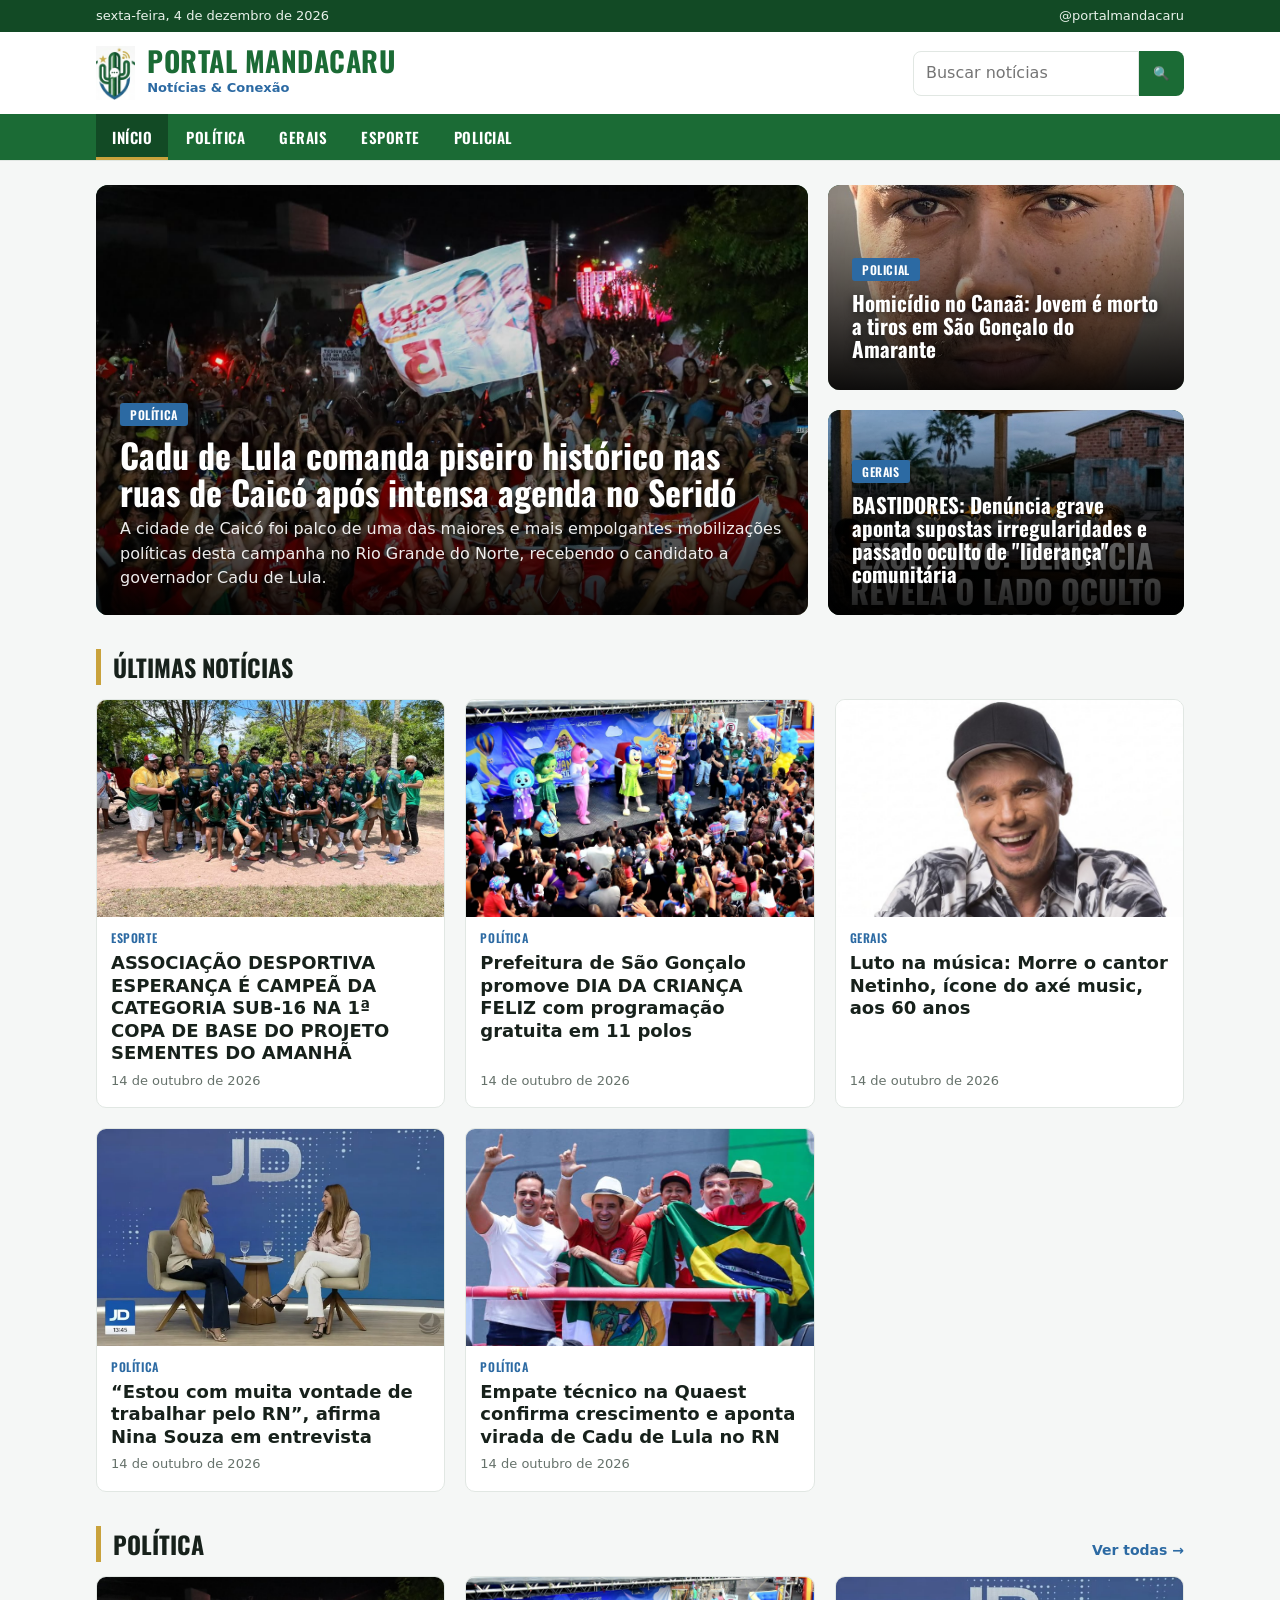
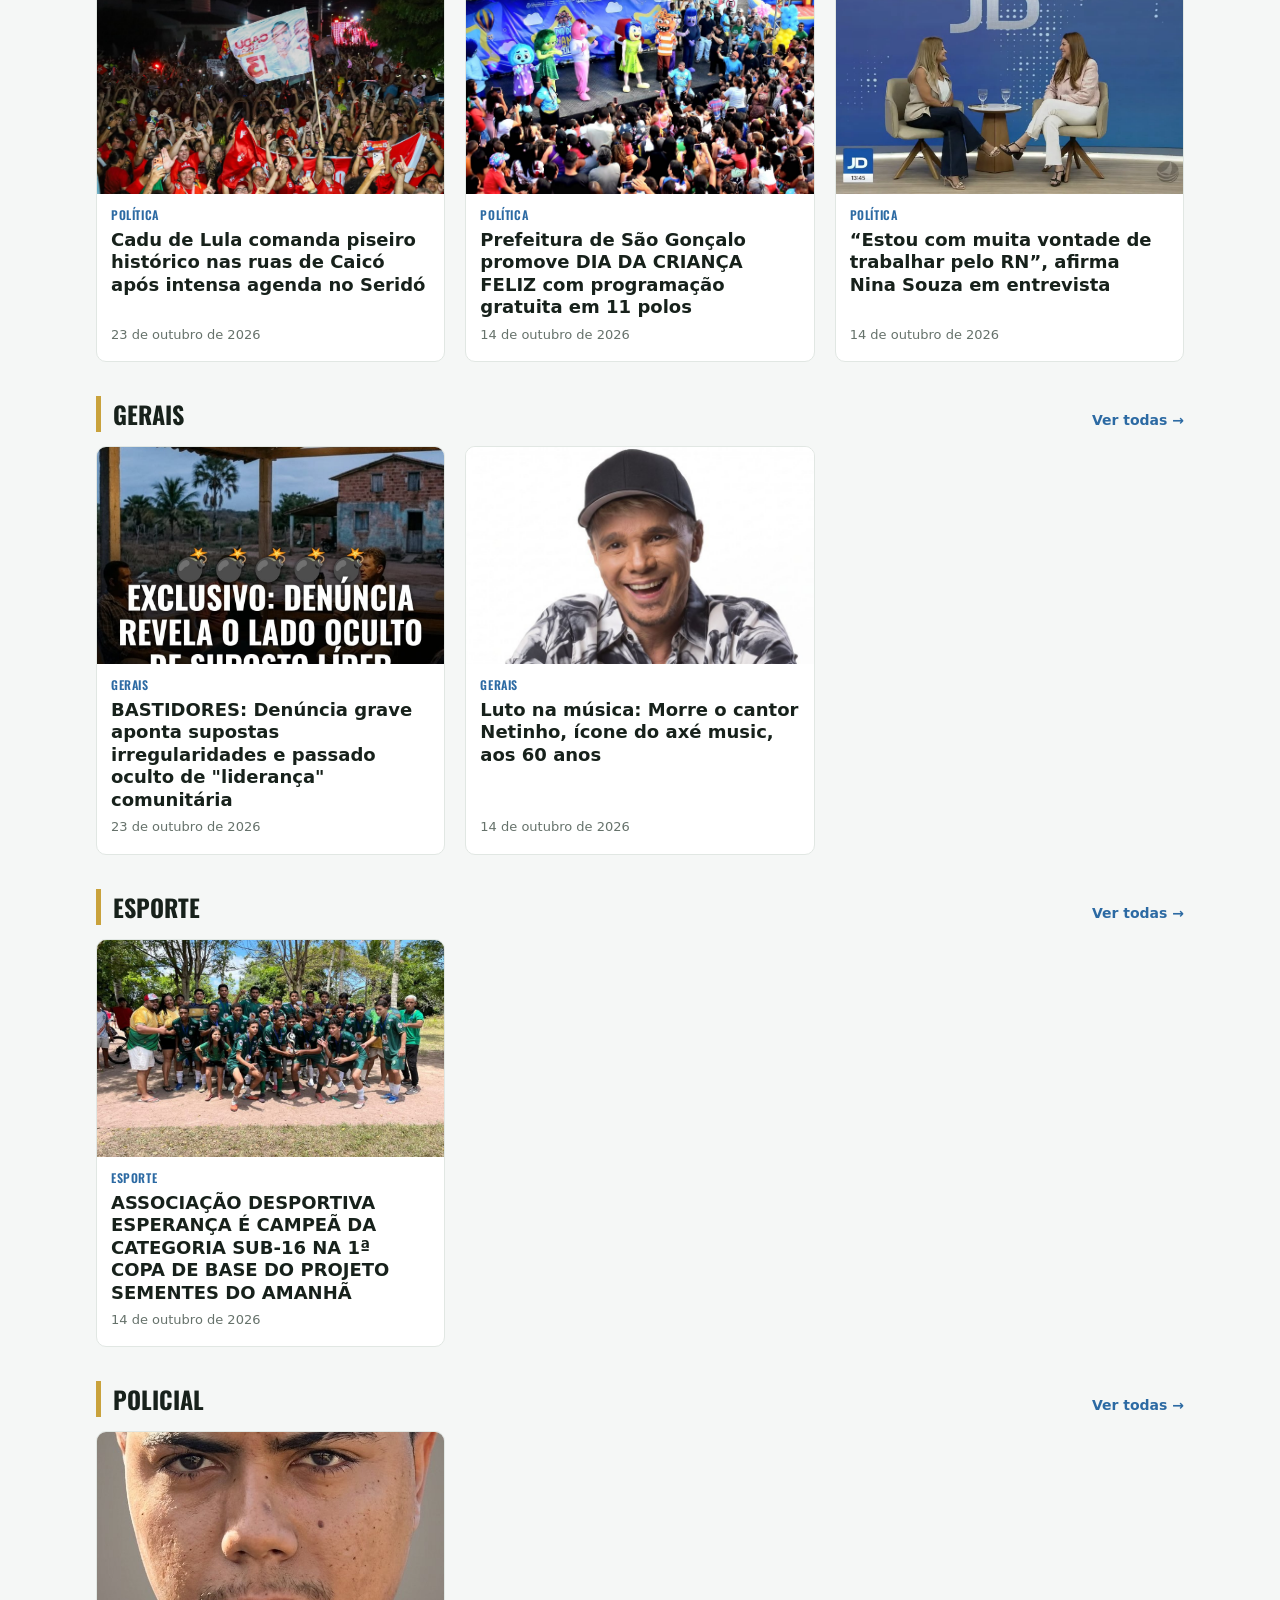
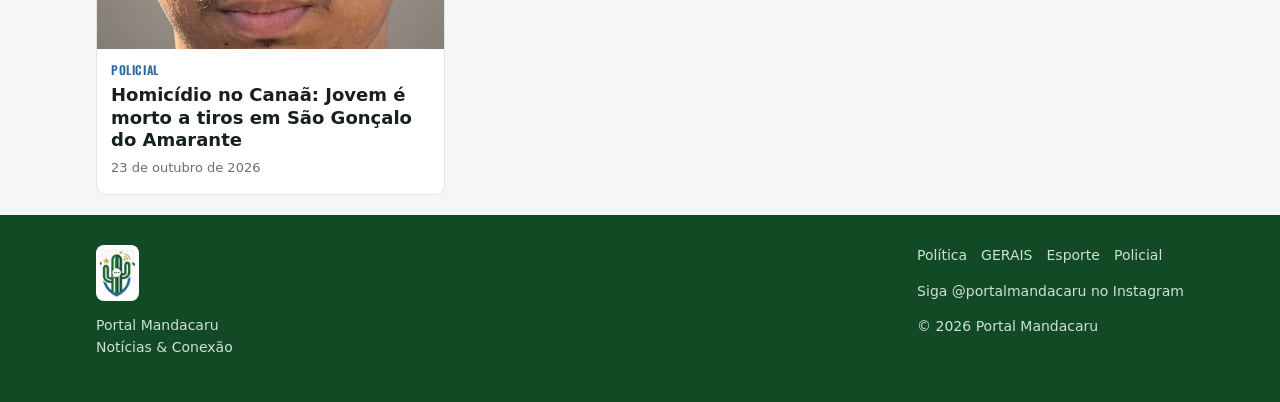
<file: index.html>
<!DOCTYPE html><html lang="pt-BR"><head><meta charset="utf-8">
<meta name="viewport" content="width=device-width,initial-scale=1">
<title>Portal Mandacaru • Notícias & Conexão</title>
<meta name="description" content="Portal Mandacaru: notícias de política, esporte, educação, religião e mais.">
<meta property="og:title" content="Portal Mandacaru • Notícias & Conexão"><meta property="og:type" content="website"><meta property="og:image" content="assets/logo.png">
<link rel="icon" href="assets/icon.png">
<link rel="stylesheet" href="https://fonts.googleapis.com/css2?family=Oswald:wght@600;700&display=swap">
<link rel="stylesheet" href="assets/style.css">
</head><body>
<div id="topo"></div>
<main class="wrap" id="conteudo"><p class="vazio">Carregando notícias…</p></main>
<div id="rodape"></div>
<script src="assets/app.js"></script>
</body></html>
</file>
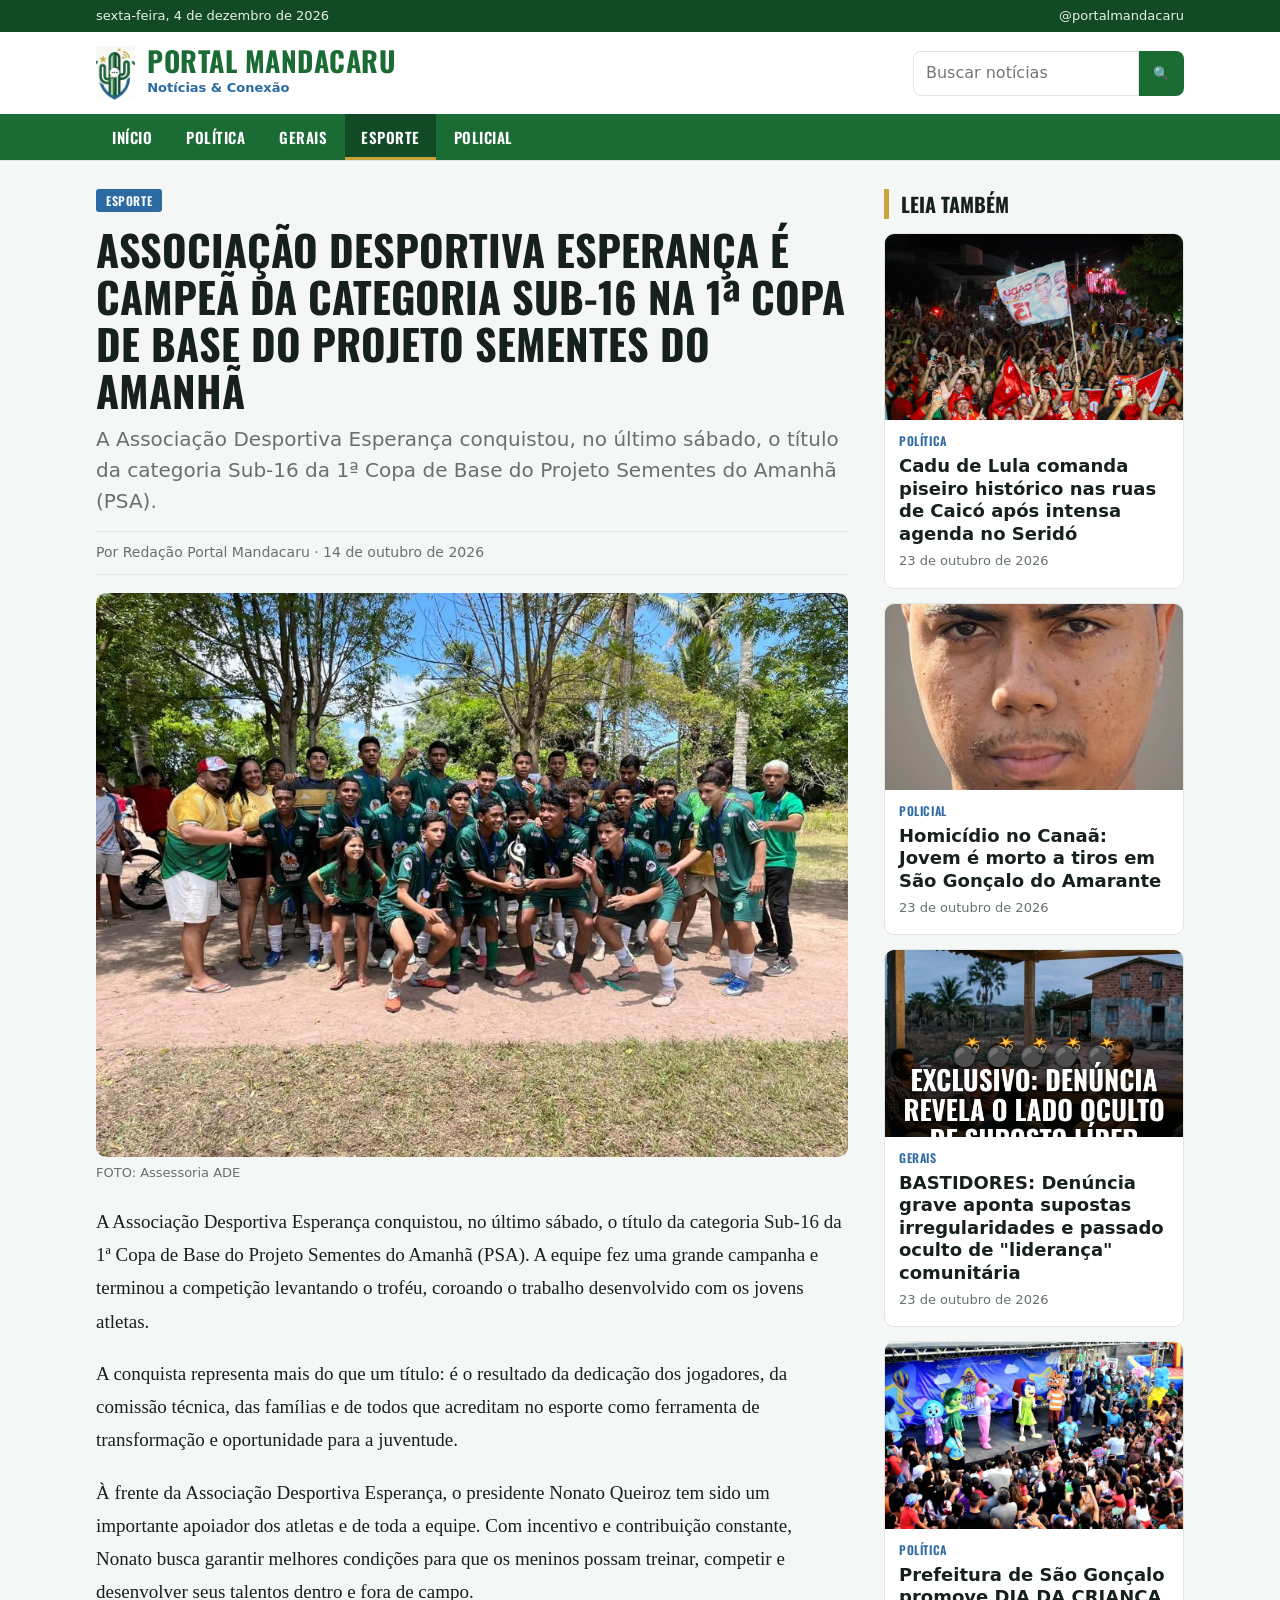
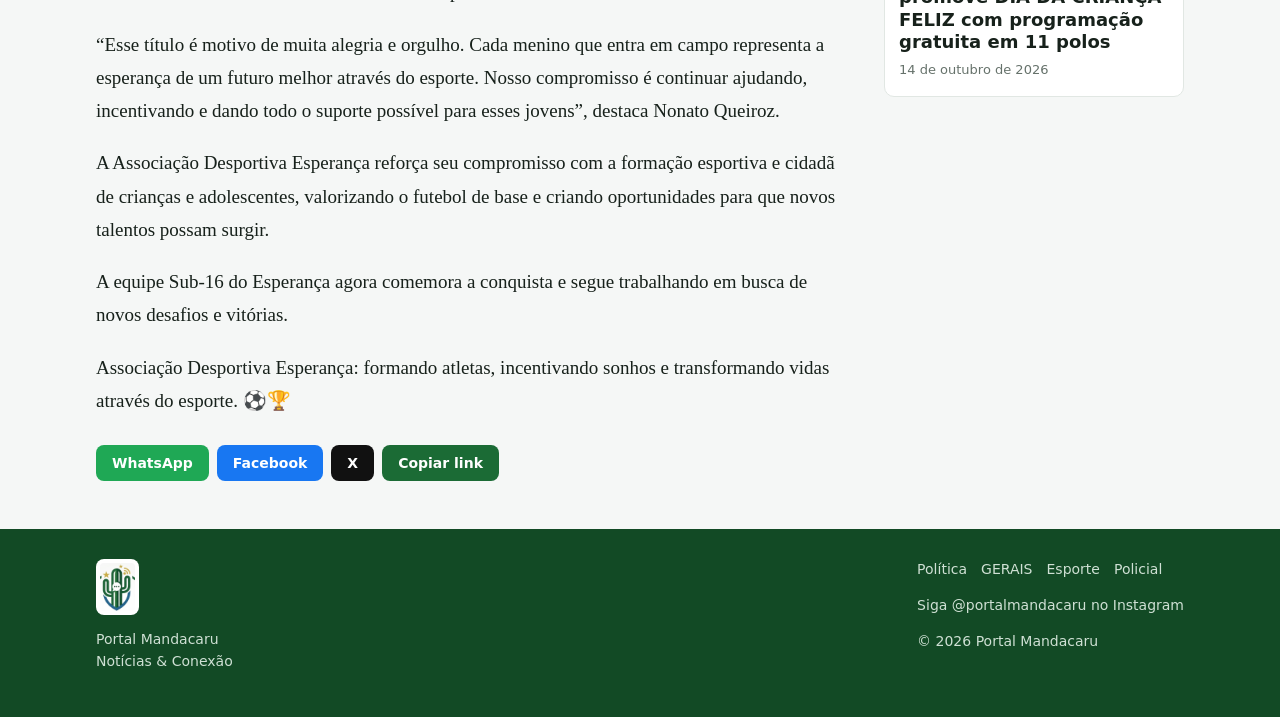
<file: noticia/associacao-desportiva-esperanca-e-campea-da-categoria-sub-16-na-1-copa.html>
<!DOCTYPE html><html lang="pt-BR"><head><meta charset="utf-8"><meta name="viewport" content="width=device-width,initial-scale=1">
<title>ASSOCIAÇÃO DESPORTIVA ESPERANÇA É CAMPEÃ DA CATEGORIA SUB-16 NA 1ª COPA DE BASE DO PROJETO SEMENTES DO AMANHÃ • Portal Mandacaru</title>
<meta name="description" content="A Associação Desportiva Esperança conquistou, no último sábado, o título da categoria Sub-16 da 1ª Copa de Base do Projeto Sementes do Amanhã (PSA).">
<meta property="og:type" content="article"><meta property="og:title" content="ASSOCIAÇÃO DESPORTIVA ESPERANÇA É CAMPEÃ DA CATEGORIA SUB-16 NA 1ª COPA DE BASE DO PROJETO SEMENTES DO AMANHÃ"><meta property="og:description" content="A Associação Desportiva Esperança conquistou, no último sábado, o título da categoria Sub-16 da 1ª Copa de Base do Projeto Sementes do Amanhã (PSA)."><meta property="og:image" content="https://portalmandacaru.vercel.app/imagens/associacao-desportiva-esperanca-e-campea-da-categoria-sub-16-na-1-copa-mv7jbtnt.jpg"><meta property="og:url" content="https://portalmandacaru.vercel.app/noticia/associacao-desportiva-esperanca-e-campea-da-categoria-sub-16-na-1-copa"><meta property="og:site_name" content="Portal Mandacaru"><meta name="twitter:card" content="summary_large_image">
<link rel="icon" href="/assets/icon.png"><link rel="stylesheet" href="https://fonts.googleapis.com/css2?family=Oswald:wght@600;700&display=swap"><link rel="stylesheet" href="/assets/style.css">
</head><body data-slug="associacao-desportiva-esperanca-e-campea-da-categoria-sub-16-na-1-copa" data-cat="Esporte">
<div id="topo"></div>
<main class="wrap post"><article>
<a class="tag" href="/?cat=esporte">Esporte</a>
<h1>ASSOCIAÇÃO DESPORTIVA ESPERANÇA É CAMPEÃ DA CATEGORIA SUB-16 NA 1ª COPA DE BASE DO PROJETO SEMENTES DO AMANHÃ</h1>
<p class="lead">A Associação Desportiva Esperança conquistou, no último sábado, o título da categoria Sub-16 da 1ª Copa de Base do Projeto Sementes do Amanhã (PSA).</p>
<div class="meta">Por Redação Portal Mandacaru &middot; 14 de outubro de 2026</div>
<figure><img src="/imagens/associacao-desportiva-esperanca-e-campea-da-categoria-sub-16-na-1-copa-mv7jbtnt.jpg" alt="ASSOCIAÇÃO DESPORTIVA ESPERANÇA É CAMPEÃ DA CATEGORIA SUB-16 NA 1ª COPA DE BASE DO PROJETO SEMENTES DO AMANHÃ"><figcaption>FOTO: Assessoria ADE</figcaption></figure>
<div class="conteudo">
<p>A Associação Desportiva Esperança conquistou, no último sábado, o título da categoria Sub-16 da 1ª Copa de Base do Projeto Sementes do Amanhã (PSA). A equipe fez uma grande campanha e terminou a competição levantando o troféu, coroando o trabalho desenvolvido com os jovens atletas.</p><p>A conquista representa mais do que um título: é o resultado da dedicação dos jogadores, da comissão técnica, das famílias e de todos que acreditam no esporte como ferramenta de transformação e oportunidade para a juventude.</p><p>À frente da Associação Desportiva Esperança, o presidente Nonato Queiroz tem sido um importante apoiador dos atletas e de toda a equipe. Com incentivo e contribuição constante, Nonato busca garantir melhores condições para que os meninos possam treinar, competir e desenvolver seus talentos dentro e fora de campo.</p><p>“Esse título é motivo de muita alegria e orgulho. Cada menino que entra em campo representa a esperança de um futuro melhor através do esporte. Nosso compromisso é continuar ajudando, incentivando e dando todo o suporte possível para esses jovens”, destaca Nonato Queiroz.</p><p>A Associação Desportiva Esperança reforça seu compromisso com a formação esportiva e cidadã de crianças e adolescentes, valorizando o futebol de base e criando oportunidades para que novos talentos possam surgir.</p><p>A equipe Sub-16 do Esperança agora comemora a conquista e segue trabalhando em busca de novos desafios e vitórias.</p><p>Associação Desportiva Esperança: formando atletas, incentivando sonhos e transformando vidas através do esporte. ⚽🏆</p>
</div>
<div class="share" id="share"></div>
</article>
<aside id="relacionadas"></aside></main>
<div id="rodape"></div>
<script src="/assets/app.js"></script>
</body></html>
</file>
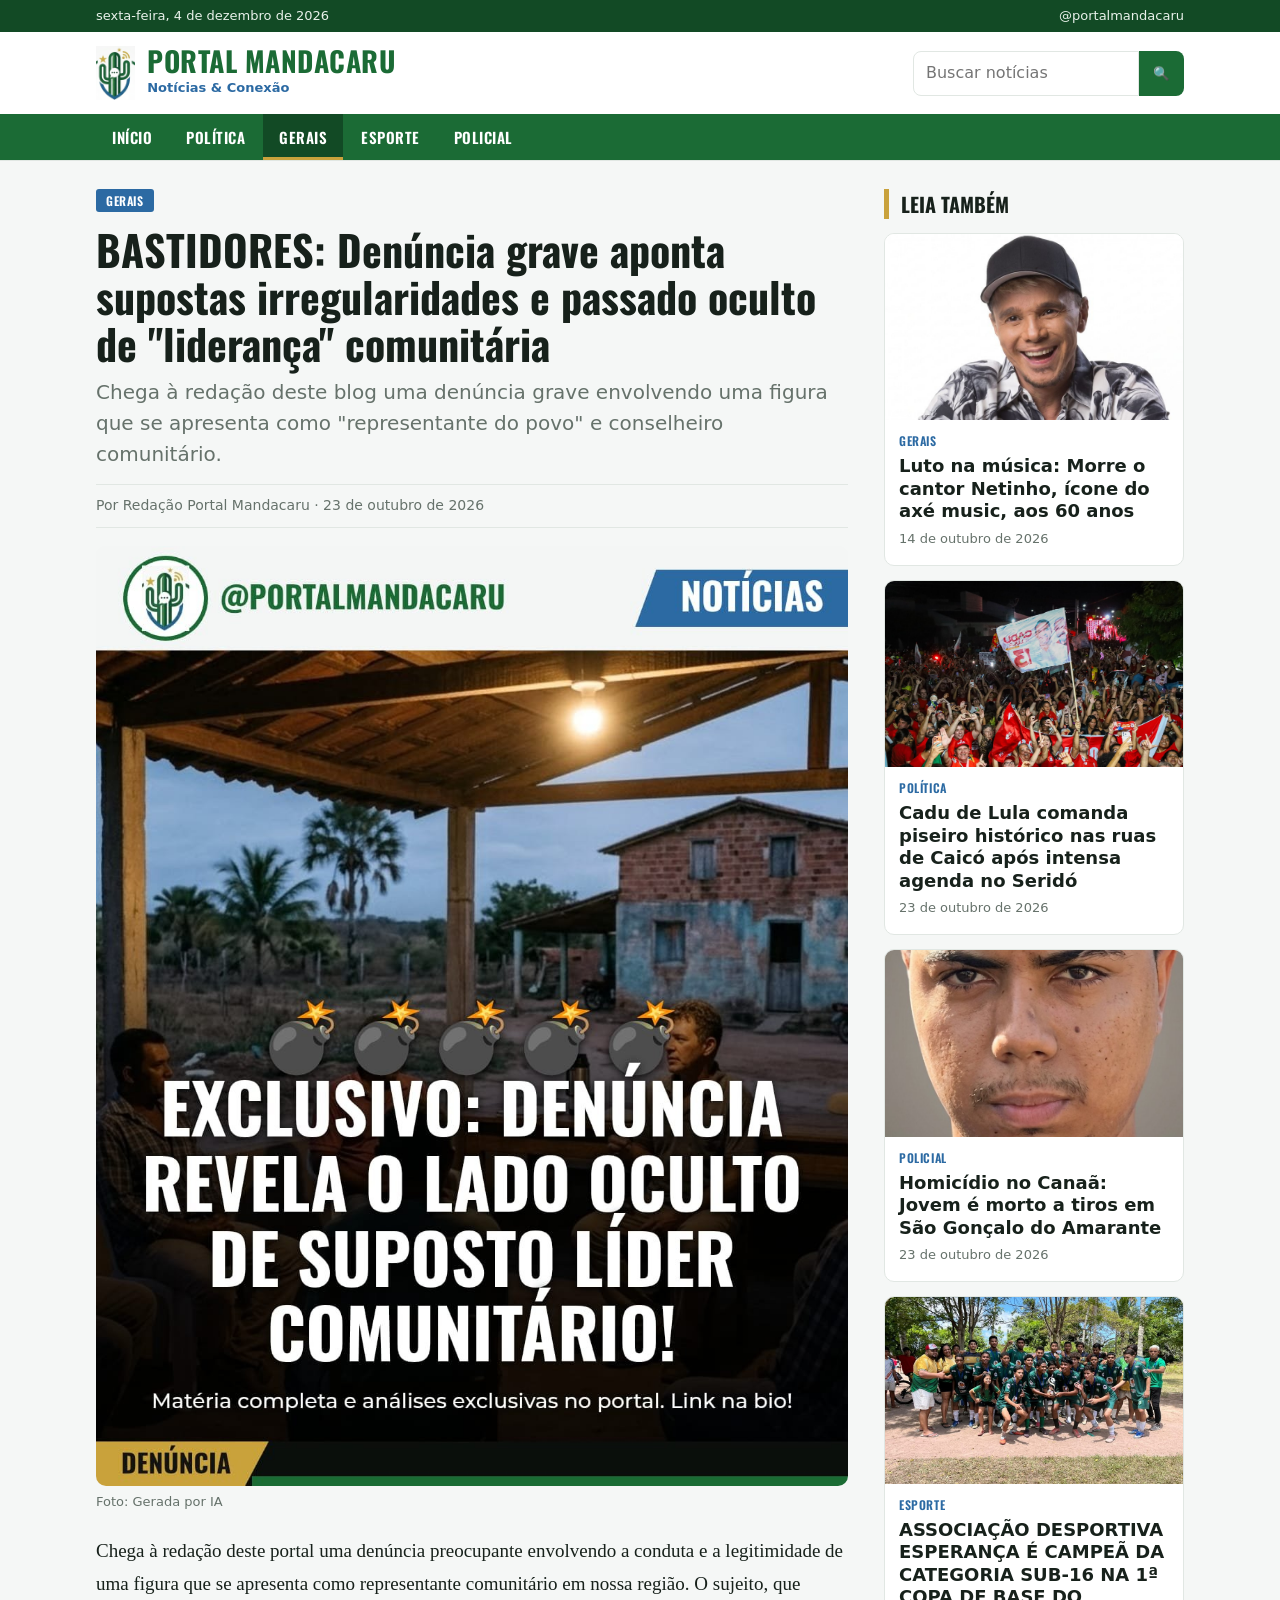
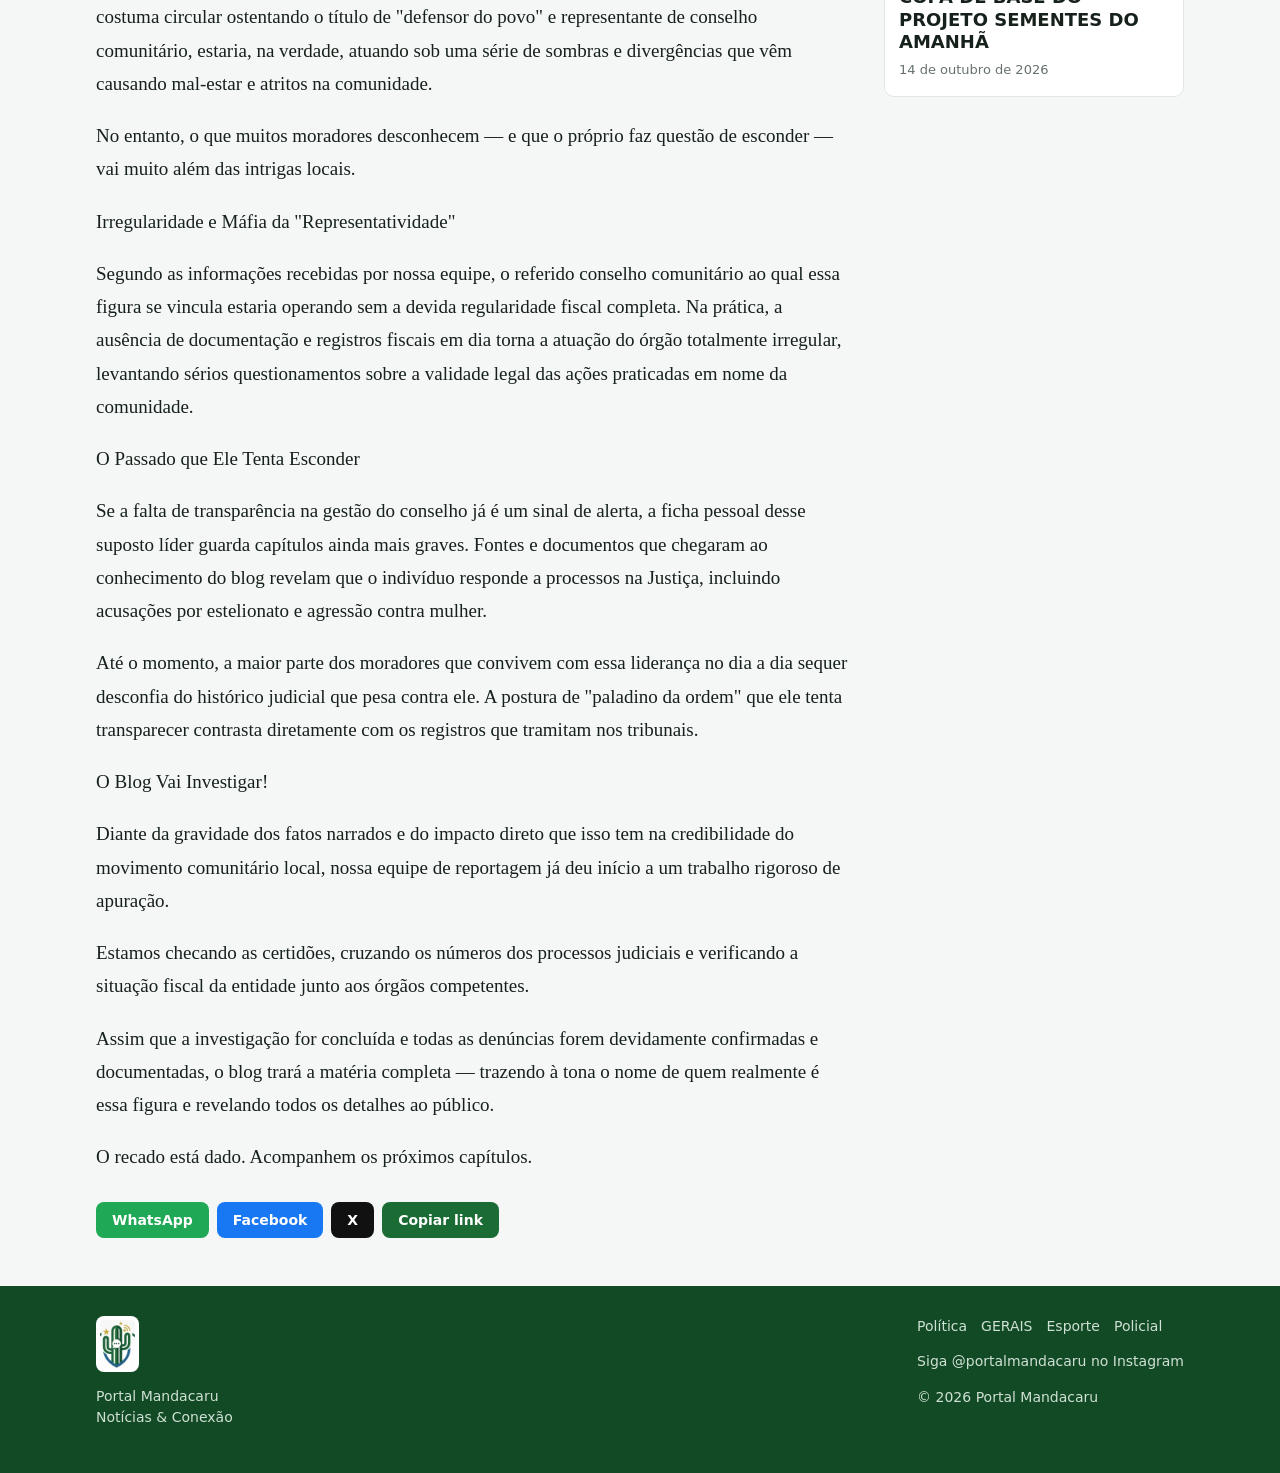
<file: noticia/bastidores-denuncia-grave-aponta-supostas-irregularidades-e-passado-oc.html>
<!DOCTYPE html><html lang="pt-BR"><head><meta charset="utf-8"><meta name="viewport" content="width=device-width,initial-scale=1">
<title>BASTIDORES: Denúncia grave aponta supostas irregularidades e passado oculto de &quot;liderança&quot; comunitária • Portal Mandacaru</title>
<meta name="description" content="Chega à redação deste blog uma denúncia grave envolvendo uma figura que se apresenta como &quot;representante do povo&quot; e conselheiro comunitário.">
<meta property="og:type" content="article"><meta property="og:title" content="BASTIDORES: Denúncia grave aponta supostas irregularidades e passado oculto de &quot;liderança&quot; comunitária"><meta property="og:description" content="Chega à redação deste blog uma denúncia grave envolvendo uma figura que se apresenta como &quot;representante do povo&quot; e conselheiro comunitário."><meta property="og:image" content="https://portalmandacaru.vercel.app/imagens/bastidores-denuncia-grave-aponta-supostas-irregularidades-e-passado-oc-mvkfvyqg.jpg"><meta property="og:url" content="https://portalmandacaru.vercel.app/noticia/bastidores-denuncia-grave-aponta-supostas-irregularidades-e-passado-oc"><meta property="og:site_name" content="Portal Mandacaru"><meta name="twitter:card" content="summary_large_image">
<link rel="icon" href="/assets/icon.png"><link rel="stylesheet" href="https://fonts.googleapis.com/css2?family=Oswald:wght@600;700&display=swap"><link rel="stylesheet" href="/assets/style.css">
</head><body data-slug="bastidores-denuncia-grave-aponta-supostas-irregularidades-e-passado-oc" data-cat="GERAIS">
<div id="topo"></div>
<main class="wrap post"><article>
<a class="tag" href="/?cat=gerais">GERAIS</a>
<h1>BASTIDORES: Denúncia grave aponta supostas irregularidades e passado oculto de &quot;liderança&quot; comunitária</h1>
<p class="lead">Chega à redação deste blog uma denúncia grave envolvendo uma figura que se apresenta como &quot;representante do povo&quot; e conselheiro comunitário.</p>
<div class="meta">Por Redação Portal Mandacaru &middot; 23 de outubro de 2026</div>
<figure><img src="/imagens/bastidores-denuncia-grave-aponta-supostas-irregularidades-e-passado-oc-mvkfvyqg.jpg" alt="BASTIDORES: Denúncia grave aponta supostas irregularidades e passado oculto de &quot;liderança&quot; comunitária"><figcaption>Foto: Gerada por IA</figcaption></figure>
<div class="conteudo">
<p>Chega à redação deste portal uma denúncia preocupante envolvendo a conduta e a legitimidade de uma figura que se apresenta como representante comunitário em nossa região. O sujeito, que costuma circular ostentando o título de "defensor do povo" e representante de conselho comunitário, estaria, na verdade, atuando sob uma série de sombras e divergências que vêm causando mal-estar e atritos na comunidade.</p><p>No entanto, o que muitos moradores desconhecem — e que o próprio faz questão de esconder — vai muito além das intrigas locais.</p><p>Irregularidade e Máfia da "Representatividade"</p><p>Segundo as informações recebidas por nossa equipe, o referido conselho comunitário ao qual essa figura se vincula estaria operando sem a devida regularidade fiscal completa. Na prática, a ausência de documentação e registros fiscais em dia torna a atuação do órgão totalmente irregular, levantando sérios questionamentos sobre a validade legal das ações praticadas em nome da comunidade.</p><p>O Passado que Ele Tenta Esconder</p><p>Se a falta de transparência na gestão do conselho já é um sinal de alerta, a ficha pessoal desse suposto líder guarda capítulos ainda mais graves. Fontes e documentos que chegaram ao conhecimento do blog revelam que o indivíduo responde a processos na Justiça, incluindo acusações por estelionato e agressão contra mulher.</p><p>Até o momento, a maior parte dos moradores que convivem com essa liderança no dia a dia sequer desconfia do histórico judicial que pesa contra ele. A postura de "paladino da ordem" que ele tenta transparecer contrasta diretamente com os registros que tramitam nos tribunais.</p><p>O Blog Vai Investigar!</p><p>Diante da gravidade dos fatos narrados e do impacto direto que isso tem na credibilidade do movimento comunitário local, nossa equipe de reportagem já deu início a um trabalho rigoroso de apuração.</p><p>Estamos checando as certidões, cruzando os números dos processos judiciais e verificando a situação fiscal da entidade junto aos órgãos competentes.</p><p>Assim que a investigação for concluída e todas as denúncias forem devidamente confirmadas e documentadas, o blog trará a matéria completa — trazendo à tona o nome de quem realmente é essa figura e revelando todos os detalhes ao público.</p><p>O recado está dado. Acompanhem os próximos capítulos.</p>
</div>
<div class="share" id="share"></div>
</article>
<aside id="relacionadas"></aside></main>
<div id="rodape"></div>
<script src="/assets/app.js"></script>
</body></html>
</file>
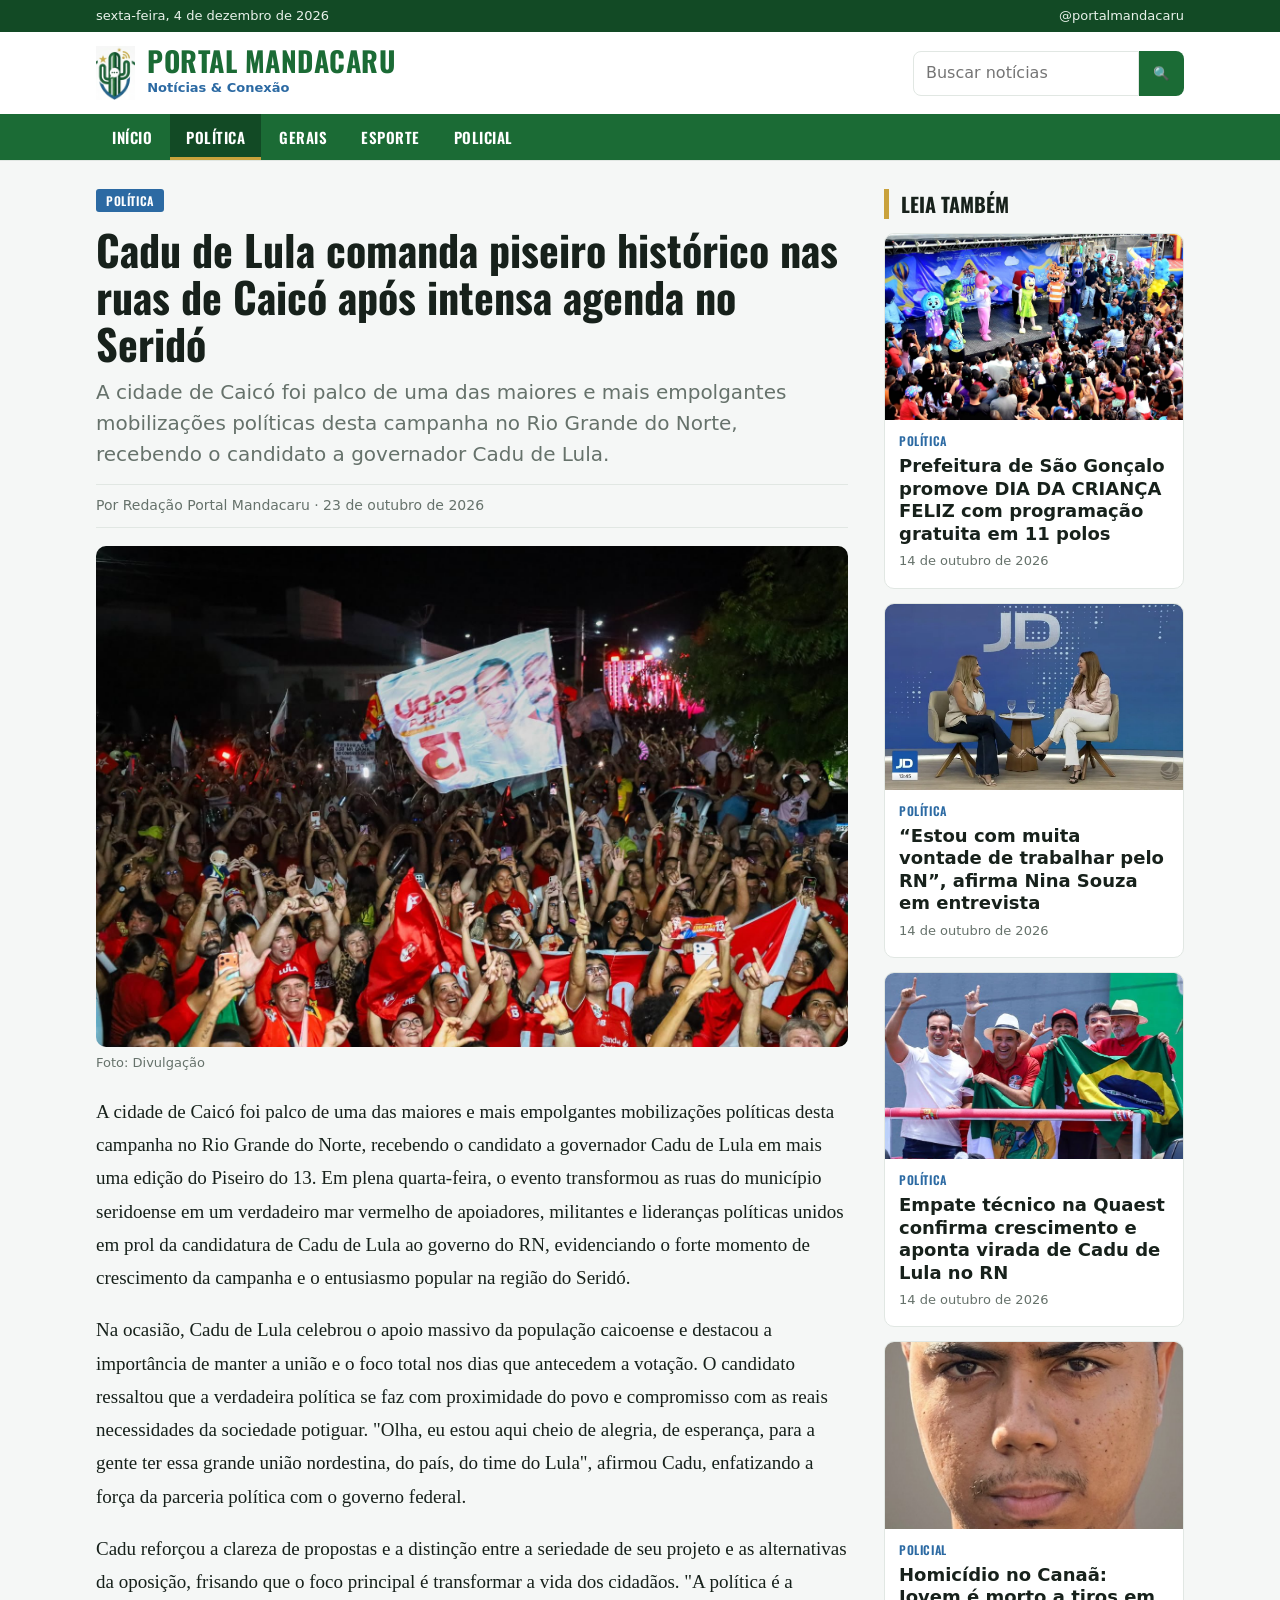
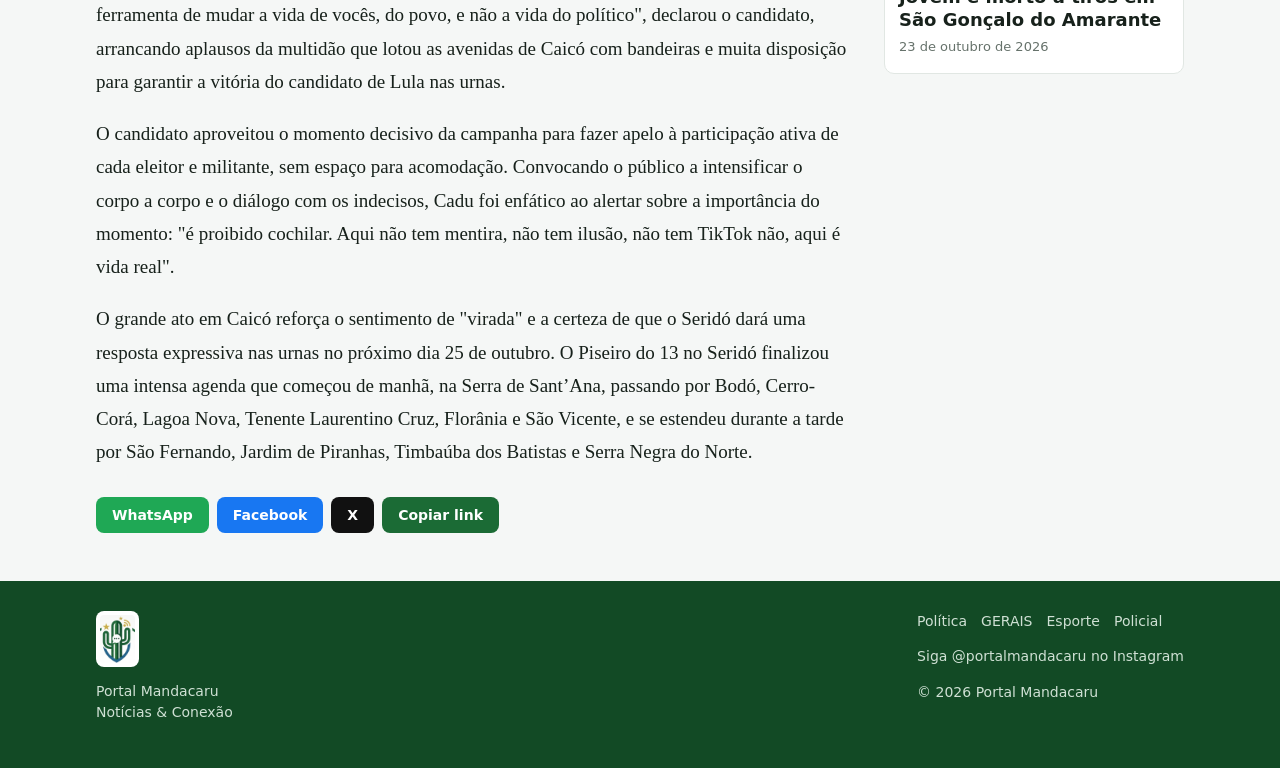
<file: noticia/cadu-de-lula-comanda-piseiro-historico-nas-ruas-de-caico-apos-intensa-.html>
<!DOCTYPE html><html lang="pt-BR"><head><meta charset="utf-8"><meta name="viewport" content="width=device-width,initial-scale=1">
<title>Cadu de Lula comanda piseiro histórico nas ruas de Caicó após intensa agenda no Seridó • Portal Mandacaru</title>
<meta name="description" content="A cidade de Caicó foi palco de uma das maiores e mais empolgantes mobilizações políticas desta campanha no Rio Grande do Norte, recebendo o candidato a governador Cadu de Lula.">
<meta property="og:type" content="article"><meta property="og:title" content="Cadu de Lula comanda piseiro histórico nas ruas de Caicó após intensa agenda no Seridó"><meta property="og:description" content="A cidade de Caicó foi palco de uma das maiores e mais empolgantes mobilizações políticas desta campanha no Rio Grande do Norte, recebendo o candidato a governador Cadu de Lula."><meta property="og:image" content="https://portalmandacaru.vercel.app/imagens/cadu-de-lula-comanda-piseiro-historico-nas-ruas-de-caico-apos-intensa--mvkg2cin.jpg"><meta property="og:url" content="https://portalmandacaru.vercel.app/noticia/cadu-de-lula-comanda-piseiro-historico-nas-ruas-de-caico-apos-intensa-"><meta property="og:site_name" content="Portal Mandacaru"><meta name="twitter:card" content="summary_large_image">
<link rel="icon" href="/assets/icon.png"><link rel="stylesheet" href="https://fonts.googleapis.com/css2?family=Oswald:wght@600;700&display=swap"><link rel="stylesheet" href="/assets/style.css">
</head><body data-slug="cadu-de-lula-comanda-piseiro-historico-nas-ruas-de-caico-apos-intensa-" data-cat="Política">
<div id="topo"></div>
<main class="wrap post"><article>
<a class="tag" href="/?cat=politica">Política</a>
<h1>Cadu de Lula comanda piseiro histórico nas ruas de Caicó após intensa agenda no Seridó</h1>
<p class="lead">A cidade de Caicó foi palco de uma das maiores e mais empolgantes mobilizações políticas desta campanha no Rio Grande do Norte, recebendo o candidato a governador Cadu de Lula.</p>
<div class="meta">Por Redação Portal Mandacaru &middot; 23 de outubro de 2026</div>
<figure><img src="/imagens/cadu-de-lula-comanda-piseiro-historico-nas-ruas-de-caico-apos-intensa--mvkg2cin.jpg" alt="Cadu de Lula comanda piseiro histórico nas ruas de Caicó após intensa agenda no Seridó"><figcaption>Foto: Divulgação</figcaption></figure>
<div class="conteudo">
<p>A cidade de Caicó foi palco de uma das maiores e mais empolgantes mobilizações políticas desta campanha no Rio Grande do Norte, recebendo o candidato a governador Cadu de Lula em mais uma edição do Piseiro do 13. Em plena quarta-feira, o evento transformou as ruas do município seridoense em um verdadeiro mar vermelho de apoiadores, militantes e lideranças políticas unidos em prol da candidatura de Cadu de Lula ao governo do RN, evidenciando o forte momento de crescimento da campanha e o entusiasmo popular na região do Seridó.</p><p>Na ocasião, Cadu de Lula celebrou o apoio massivo da população caicoense e destacou a importância de manter a união e o foco total nos dias que antecedem a votação. O candidato ressaltou que a verdadeira política se faz com proximidade do povo e compromisso com as reais necessidades da sociedade potiguar. "Olha, eu estou aqui cheio de alegria, de esperança, para a gente ter essa grande união nordestina, do país, do time do Lula", afirmou Cadu, enfatizando a força da parceria política com o governo federal.</p><p>Cadu reforçou a clareza de propostas e a distinção entre a seriedade de seu projeto e as alternativas da oposição, frisando que o foco principal é transformar a vida dos cidadãos. "A política é a ferramenta de mudar a vida de vocês, do povo, e não a vida do político", declarou o candidato, arrancando aplausos da multidão que lotou as avenidas de Caicó com bandeiras e muita disposição para garantir a vitória do candidato de Lula nas urnas.</p><p>O candidato aproveitou o momento decisivo da campanha para fazer apelo à participação ativa de cada eleitor e militante, sem espaço para acomodação. Convocando o público a intensificar o corpo a corpo e o diálogo com os indecisos, Cadu foi enfático ao alertar sobre a importância do momento: "é proibido cochilar. Aqui não tem mentira, não tem ilusão, não tem TikTok não, aqui é vida real".</p><p>O grande ato em Caicó reforça o sentimento de "virada" e a certeza de que o Seridó dará uma resposta expressiva nas urnas no próximo dia 25 de outubro. O Piseiro do 13 no Seridó finalizou uma intensa agenda que começou de manhã, na Serra de Sant’Ana, passando por Bodó, Cerro-Corá, Lagoa Nova, Tenente Laurentino Cruz, Florânia e São Vicente, e se estendeu durante a tarde por São Fernando, Jardim de Piranhas, Timbaúba dos Batistas e Serra Negra do Norte.</p>
</div>
<div class="share" id="share"></div>
</article>
<aside id="relacionadas"></aside></main>
<div id="rodape"></div>
<script src="/assets/app.js"></script>
</body></html>
</file>
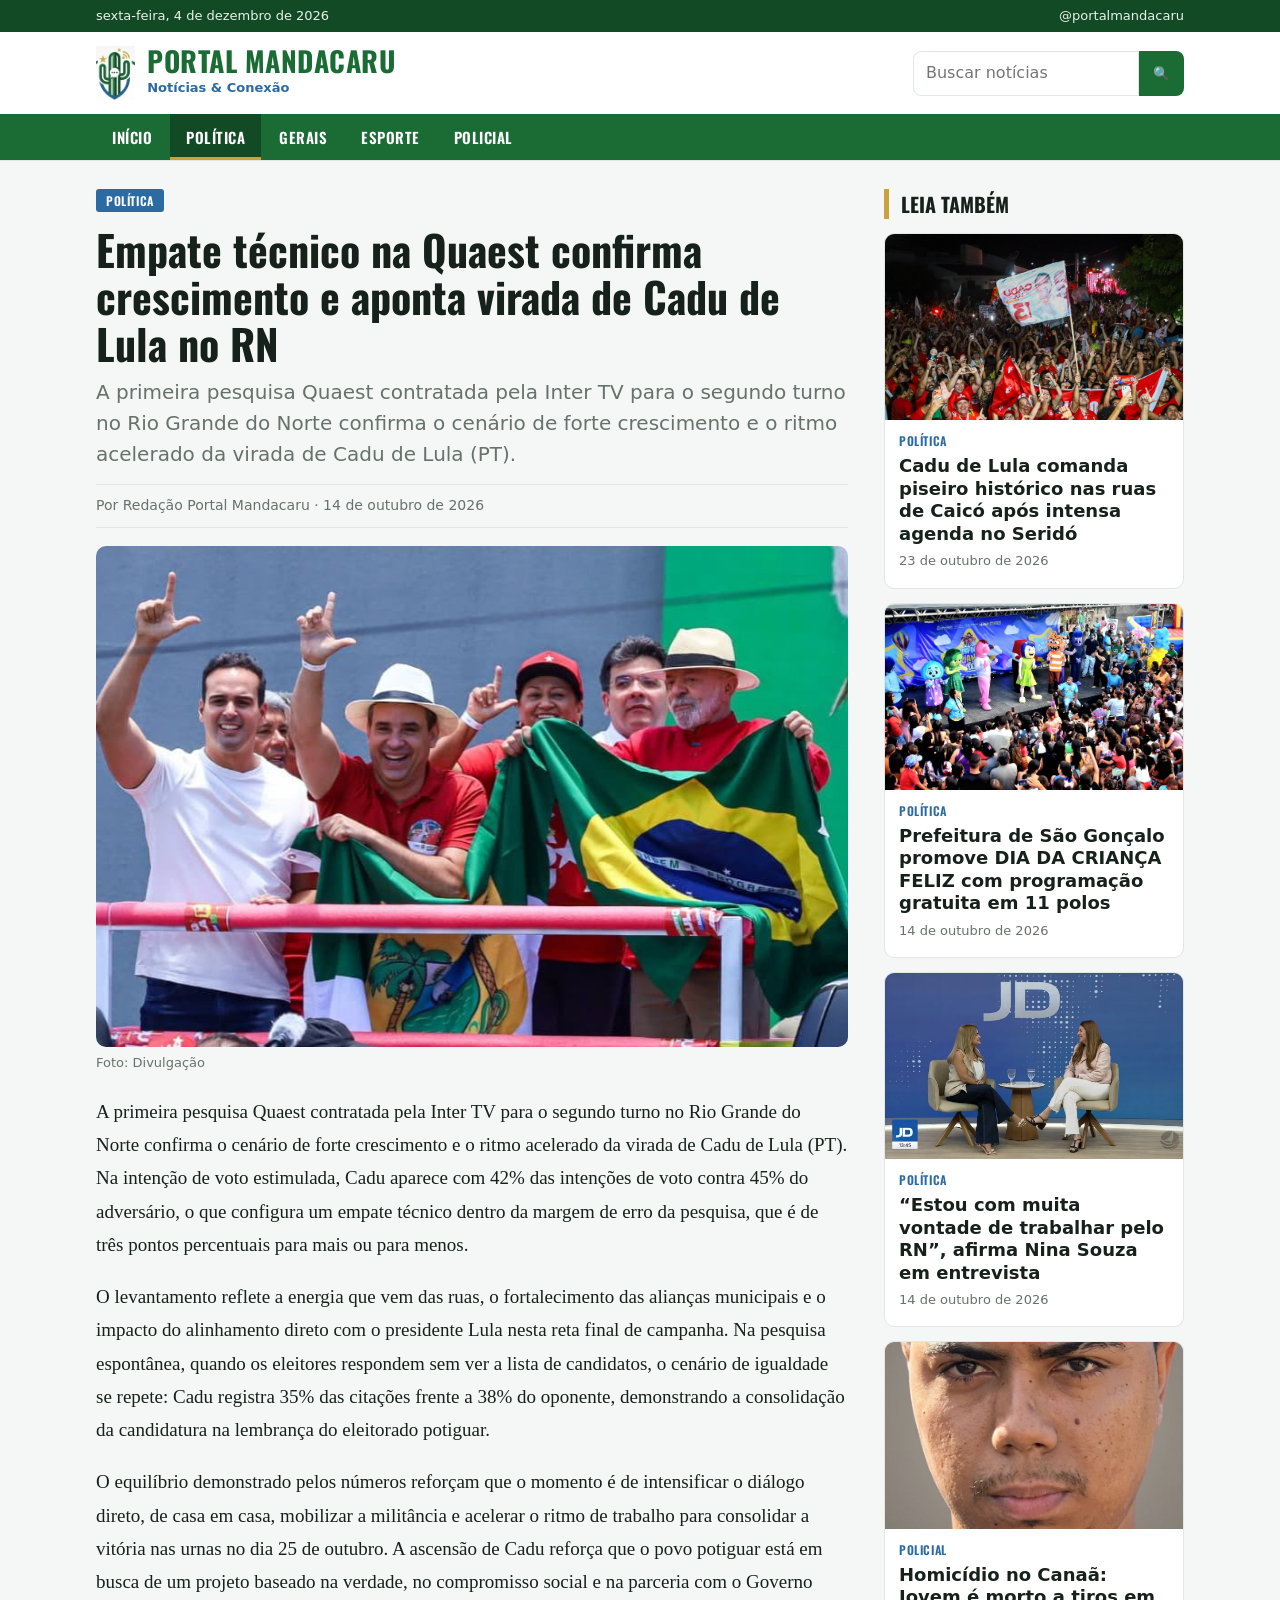
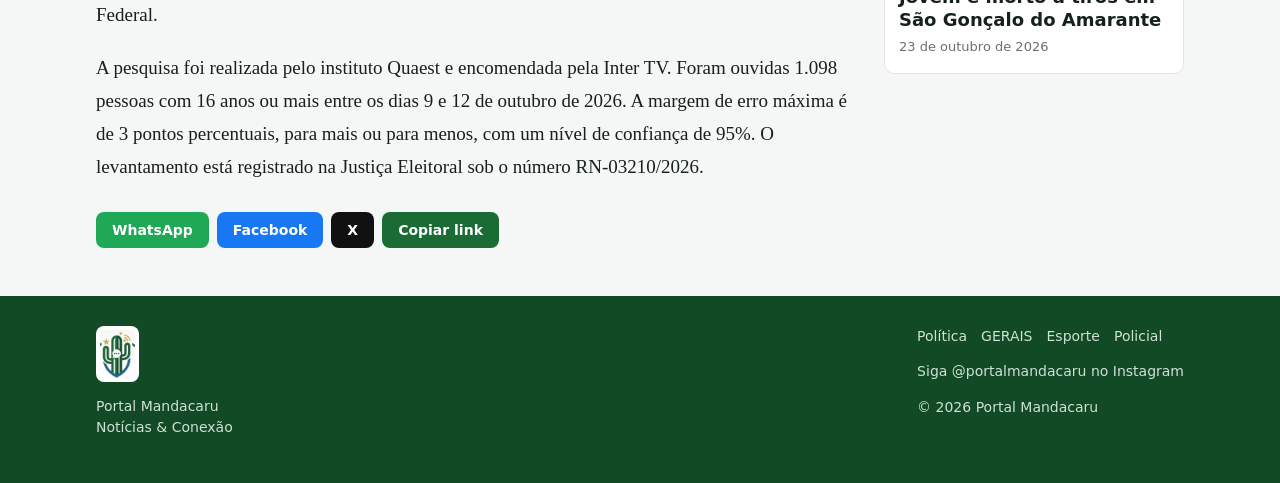
<file: noticia/empate-tecnico-na-quaest-confirma-crescimento-e-aponta-virada-de-cadu-.html>
<!DOCTYPE html><html lang="pt-BR"><head><meta charset="utf-8"><meta name="viewport" content="width=device-width,initial-scale=1">
<title>Empate técnico na Quaest confirma crescimento e aponta virada de Cadu de Lula no RN • Portal Mandacaru</title>
<meta name="description" content="A primeira pesquisa Quaest contratada pela Inter TV para o segundo turno no Rio Grande do Norte confirma o cenário de forte crescimento e o ritmo acelerado da virada de Cadu de Lula (PT).">
<meta property="og:type" content="article"><meta property="og:title" content="Empate técnico na Quaest confirma crescimento e aponta virada de Cadu de Lula no RN"><meta property="og:description" content="A primeira pesquisa Quaest contratada pela Inter TV para o segundo turno no Rio Grande do Norte confirma o cenário de forte crescimento e o ritmo acelerado da virada de Cadu de Lula (PT)."><meta property="og:image" content="https://portalmandacaru.vercel.app/imagens/empate-tecnico-na-quaest-confirma-crescimento-e-aponta-virada-de-cadu--mv7iv4de.jpg"><meta property="og:url" content="https://portalmandacaru.vercel.app/noticia/empate-tecnico-na-quaest-confirma-crescimento-e-aponta-virada-de-cadu-"><meta property="og:site_name" content="Portal Mandacaru"><meta name="twitter:card" content="summary_large_image">
<link rel="icon" href="/assets/icon.png"><link rel="stylesheet" href="https://fonts.googleapis.com/css2?family=Oswald:wght@600;700&display=swap"><link rel="stylesheet" href="/assets/style.css">
</head><body data-slug="empate-tecnico-na-quaest-confirma-crescimento-e-aponta-virada-de-cadu-" data-cat="Política">
<div id="topo"></div>
<main class="wrap post"><article>
<a class="tag" href="/?cat=politica">Política</a>
<h1>Empate técnico na Quaest confirma crescimento e aponta virada de Cadu de Lula no RN</h1>
<p class="lead">A primeira pesquisa Quaest contratada pela Inter TV para o segundo turno no Rio Grande do Norte confirma o cenário de forte crescimento e o ritmo acelerado da virada de Cadu de Lula (PT).</p>
<div class="meta">Por Redação Portal Mandacaru &middot; 14 de outubro de 2026</div>
<figure><img src="/imagens/empate-tecnico-na-quaest-confirma-crescimento-e-aponta-virada-de-cadu--mv7iv4de.jpg" alt="Empate técnico na Quaest confirma crescimento e aponta virada de Cadu de Lula no RN"><figcaption>Foto: Divulgação</figcaption></figure>
<div class="conteudo">
<p>A primeira pesquisa Quaest contratada pela Inter TV para o segundo turno no Rio Grande do Norte confirma o cenário de forte crescimento e o ritmo acelerado da virada de Cadu de Lula (PT). Na intenção de voto estimulada, Cadu aparece com 42% das intenções de voto contra 45% do adversário, o que configura um empate técnico dentro da margem de erro da pesquisa, que é de três pontos percentuais para mais ou para menos.</p><p>O levantamento reflete a energia que vem das ruas, o fortalecimento das alianças municipais e o impacto do alinhamento direto com o presidente Lula nesta reta final de campanha. Na pesquisa espontânea, quando os eleitores respondem sem ver a lista de candidatos, o cenário de igualdade se repete: Cadu registra 35% das citações frente a 38% do oponente, demonstrando a consolidação da candidatura na lembrança do eleitorado potiguar.</p><p>O equilíbrio demonstrado pelos números reforçam que o momento é de intensificar o diálogo direto, de casa em casa, mobilizar a militância e acelerar o ritmo de trabalho para consolidar a vitória nas urnas no dia 25 de outubro. A ascensão de Cadu reforça que o povo potiguar está em busca de um projeto baseado na verdade, no compromisso social e na parceria com o Governo Federal.</p><p>A pesquisa foi realizada pelo instituto Quaest e encomendada pela Inter TV. Foram ouvidas 1.098 pessoas com 16 anos ou mais entre os dias 9 e 12 de outubro de 2026. A margem de erro máxima é de 3 pontos percentuais, para mais ou para menos, com um nível de confiança de 95%. O levantamento está registrado na Justiça Eleitoral sob o número RN-03210/2026.</p>
</div>
<div class="share" id="share"></div>
</article>
<aside id="relacionadas"></aside></main>
<div id="rodape"></div>
<script src="/assets/app.js"></script>
</body></html>
</file>
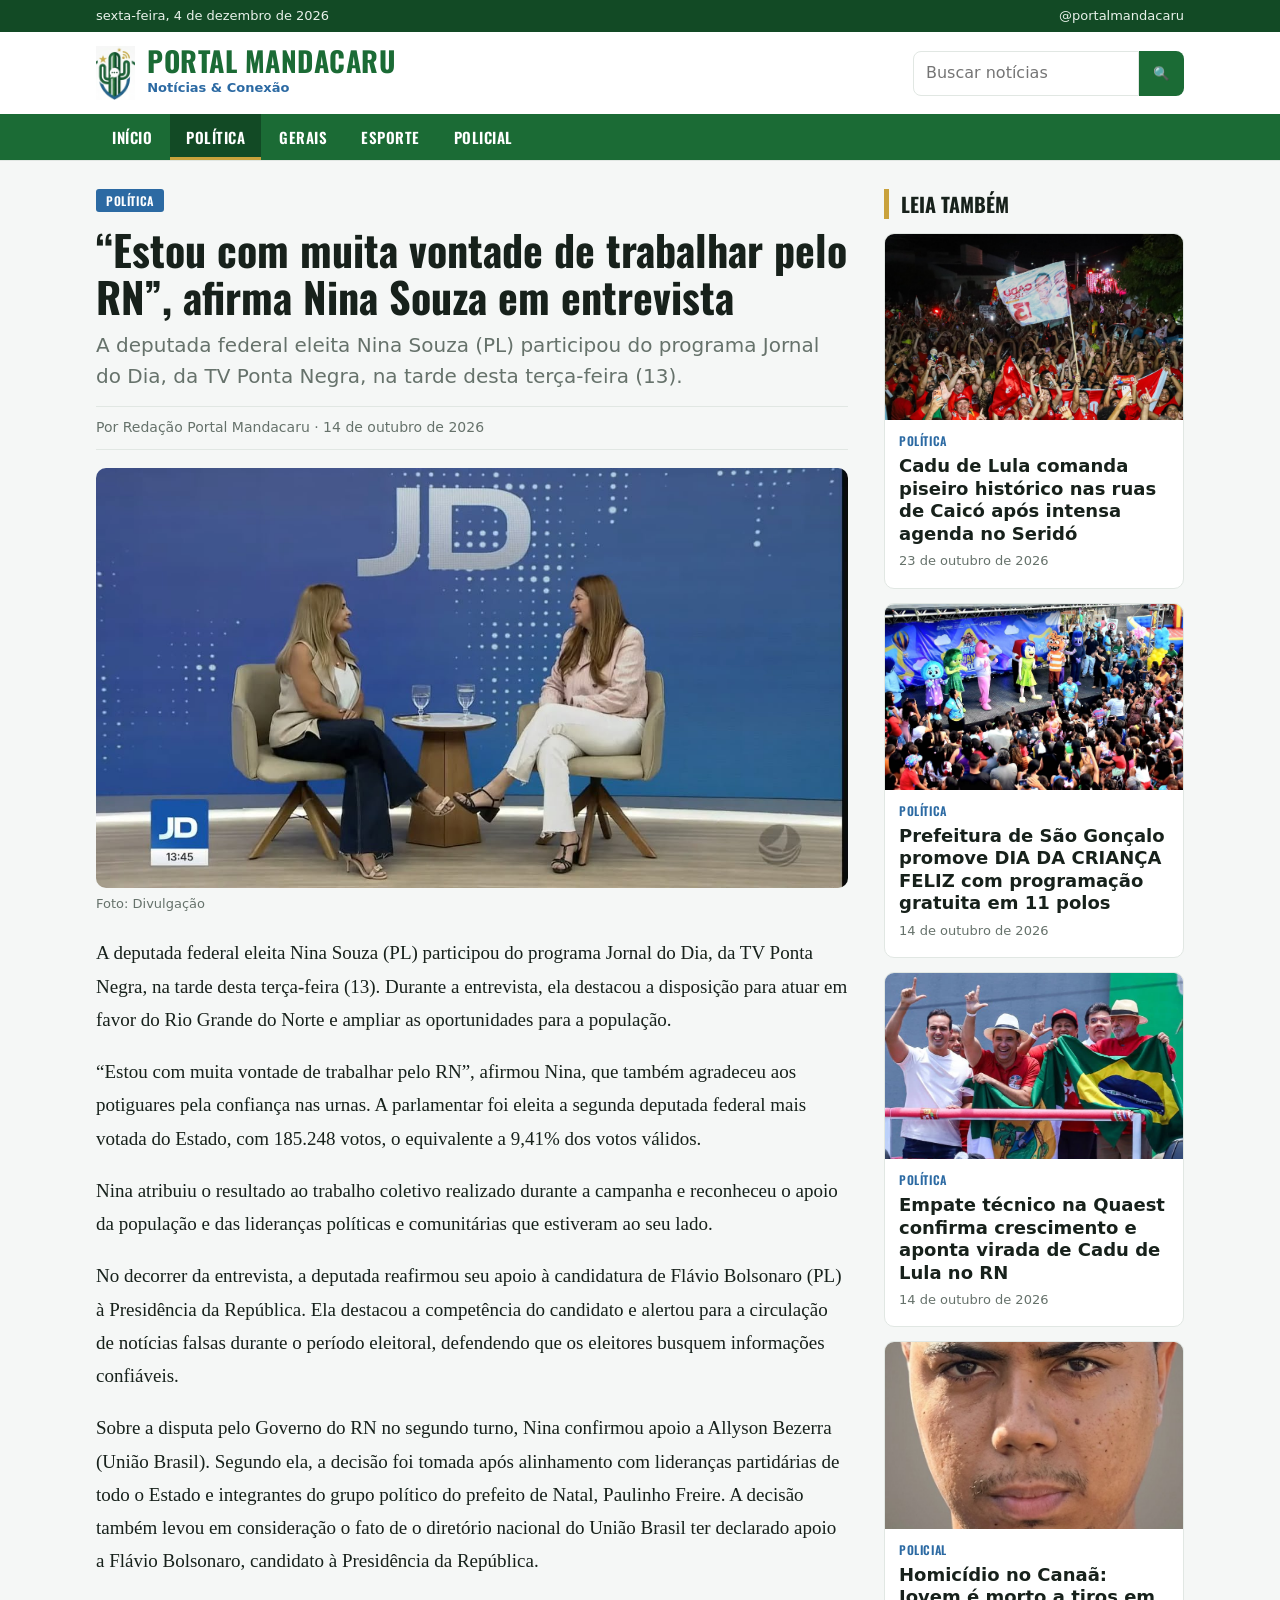
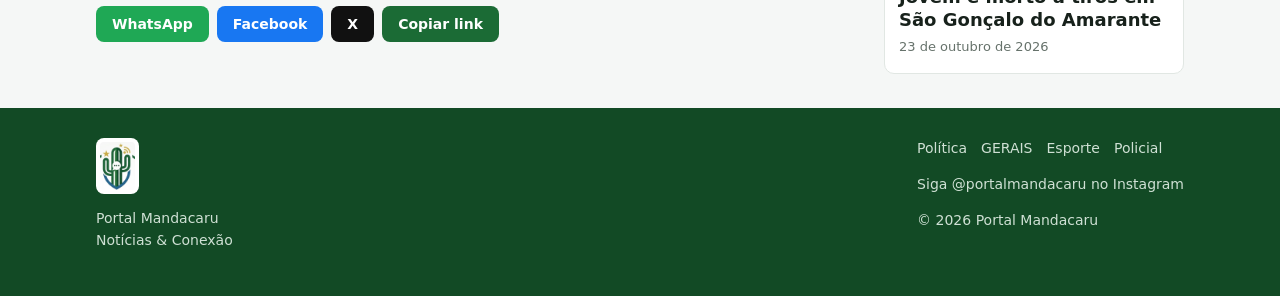
<file: noticia/estou-com-muita-vontade-de-trabalhar-pelo-rn-afirma-nina-souza-em-entr.html>
<!DOCTYPE html><html lang="pt-BR"><head><meta charset="utf-8"><meta name="viewport" content="width=device-width,initial-scale=1">
<title>“Estou com muita vontade de trabalhar pelo RN”, afirma Nina Souza em entrevista • Portal Mandacaru</title>
<meta name="description" content="A deputada federal eleita Nina Souza (PL) participou do programa Jornal do Dia, da TV Ponta Negra, na tarde desta terça-feira (13).">
<meta property="og:type" content="article"><meta property="og:title" content="“Estou com muita vontade de trabalhar pelo RN”, afirma Nina Souza em entrevista"><meta property="og:description" content="A deputada federal eleita Nina Souza (PL) participou do programa Jornal do Dia, da TV Ponta Negra, na tarde desta terça-feira (13)."><meta property="og:image" content="https://portalmandacaru.vercel.app/imagens/estou-com-muita-vontade-de-trabalhar-pelo-rn-afirma-nina-souza-em-entr-mv7j24nn.jpg"><meta property="og:url" content="https://portalmandacaru.vercel.app/noticia/estou-com-muita-vontade-de-trabalhar-pelo-rn-afirma-nina-souza-em-entr"><meta property="og:site_name" content="Portal Mandacaru"><meta name="twitter:card" content="summary_large_image">
<link rel="icon" href="/assets/icon.png"><link rel="stylesheet" href="https://fonts.googleapis.com/css2?family=Oswald:wght@600;700&display=swap"><link rel="stylesheet" href="/assets/style.css">
</head><body data-slug="estou-com-muita-vontade-de-trabalhar-pelo-rn-afirma-nina-souza-em-entr" data-cat="Política">
<div id="topo"></div>
<main class="wrap post"><article>
<a class="tag" href="/?cat=politica">Política</a>
<h1>“Estou com muita vontade de trabalhar pelo RN”, afirma Nina Souza em entrevista</h1>
<p class="lead">A deputada federal eleita Nina Souza (PL) participou do programa Jornal do Dia, da TV Ponta Negra, na tarde desta terça-feira (13).</p>
<div class="meta">Por Redação Portal Mandacaru &middot; 14 de outubro de 2026</div>
<figure><img src="/imagens/estou-com-muita-vontade-de-trabalhar-pelo-rn-afirma-nina-souza-em-entr-mv7j24nn.jpg" alt="“Estou com muita vontade de trabalhar pelo RN”, afirma Nina Souza em entrevista"><figcaption>Foto: Divulgação</figcaption></figure>
<div class="conteudo">
<p>A deputada federal eleita Nina Souza (PL) participou do programa Jornal do Dia, da TV Ponta Negra, na tarde desta terça-feira (13). Durante a entrevista, ela destacou a disposição para atuar em favor do Rio Grande do Norte e ampliar as oportunidades para a população.</p><p>“Estou com muita vontade de trabalhar pelo RN”, afirmou Nina, que também agradeceu aos potiguares pela confiança nas urnas. A parlamentar foi eleita a segunda deputada federal mais votada do Estado, com 185.248 votos, o equivalente a 9,41% dos votos válidos.</p><p>Nina atribuiu o resultado ao trabalho coletivo realizado durante a campanha e reconheceu o apoio da população e das lideranças políticas e comunitárias que estiveram ao seu lado.</p><p>No decorrer da entrevista, a deputada reafirmou seu apoio à candidatura de Flávio Bolsonaro (PL) à Presidência da República. Ela destacou a competência do candidato e alertou para a circulação de notícias falsas durante o período eleitoral, defendendo que os eleitores busquem informações confiáveis.</p><p>Sobre a disputa pelo Governo do RN no segundo turno, Nina confirmou apoio a Allyson Bezerra (União Brasil). Segundo ela, a decisão foi tomada após alinhamento com lideranças partidárias de todo o Estado e integrantes do grupo político do prefeito de Natal, Paulinho Freire. A decisão também levou em consideração o fato de o diretório nacional do União Brasil ter declarado apoio a Flávio Bolsonaro, candidato à Presidência da República.</p>
</div>
<div class="share" id="share"></div>
</article>
<aside id="relacionadas"></aside></main>
<div id="rodape"></div>
<script src="/assets/app.js"></script>
</body></html>
</file>
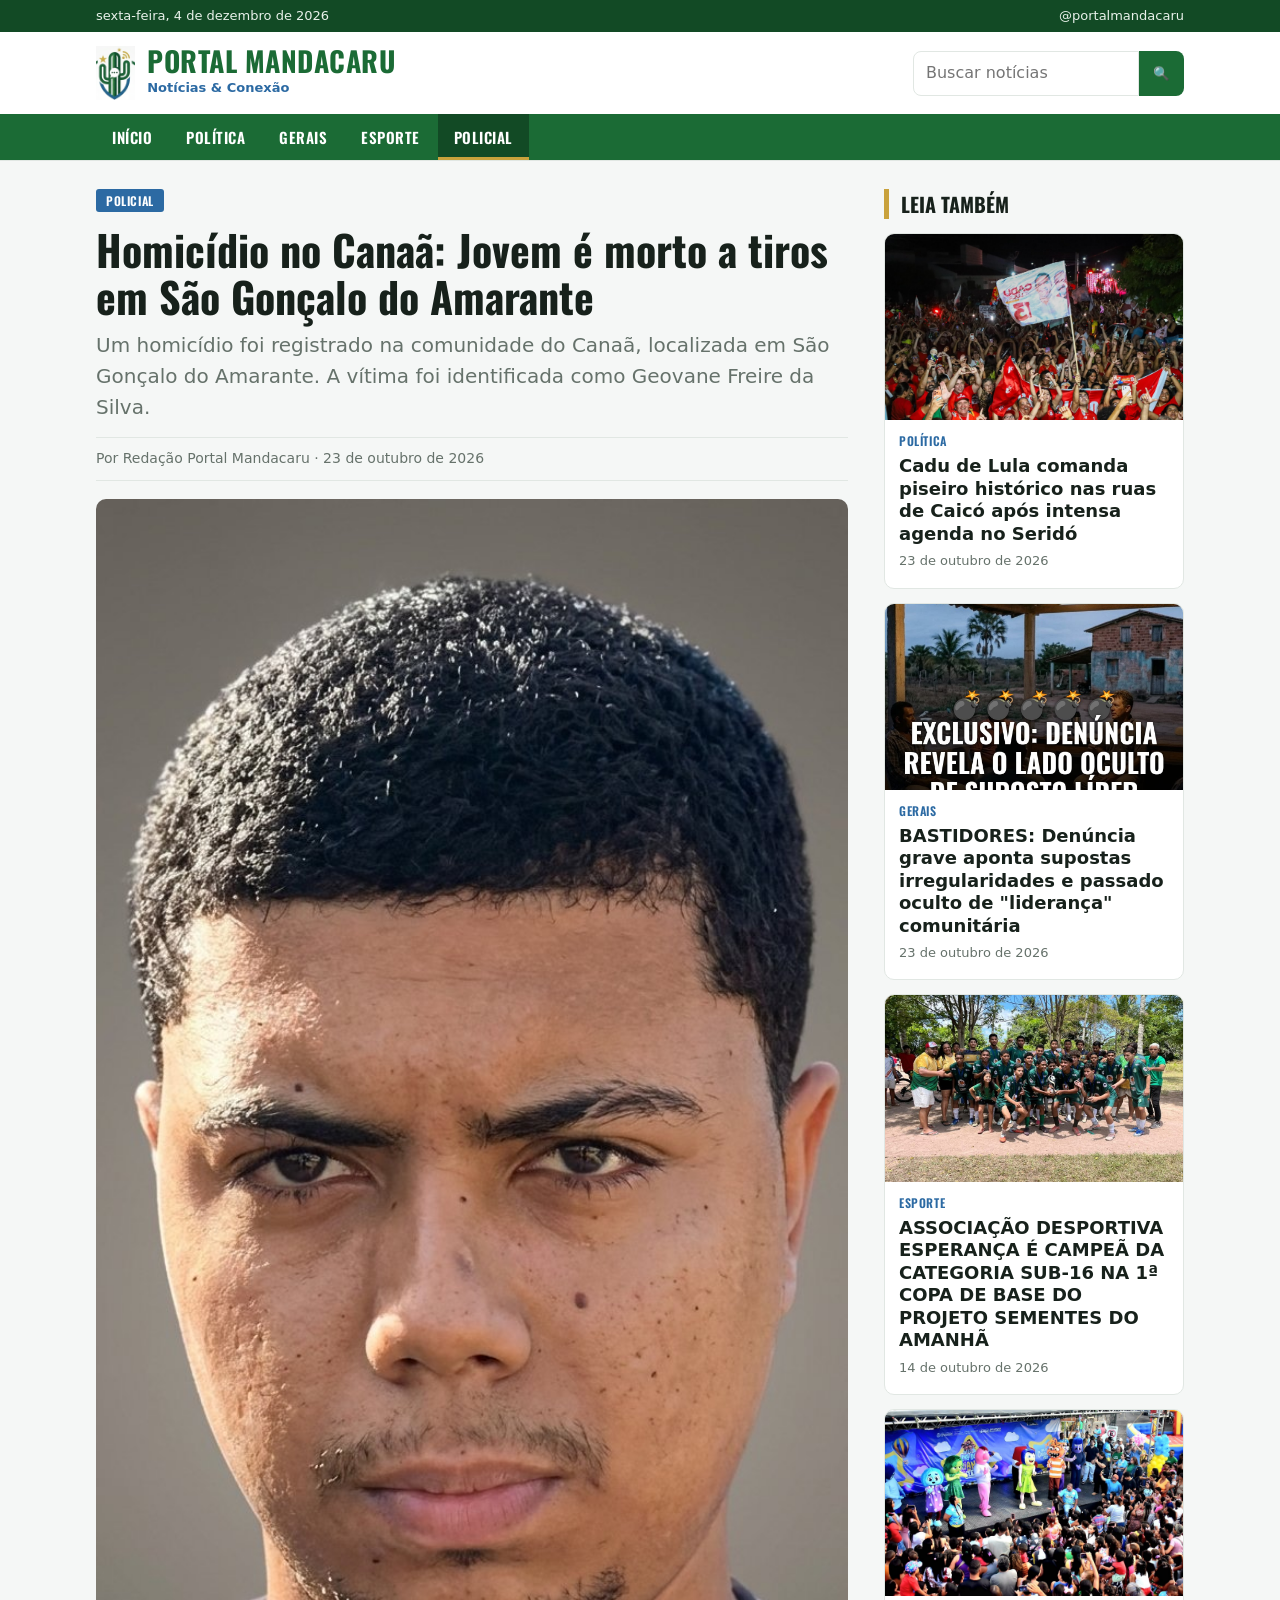
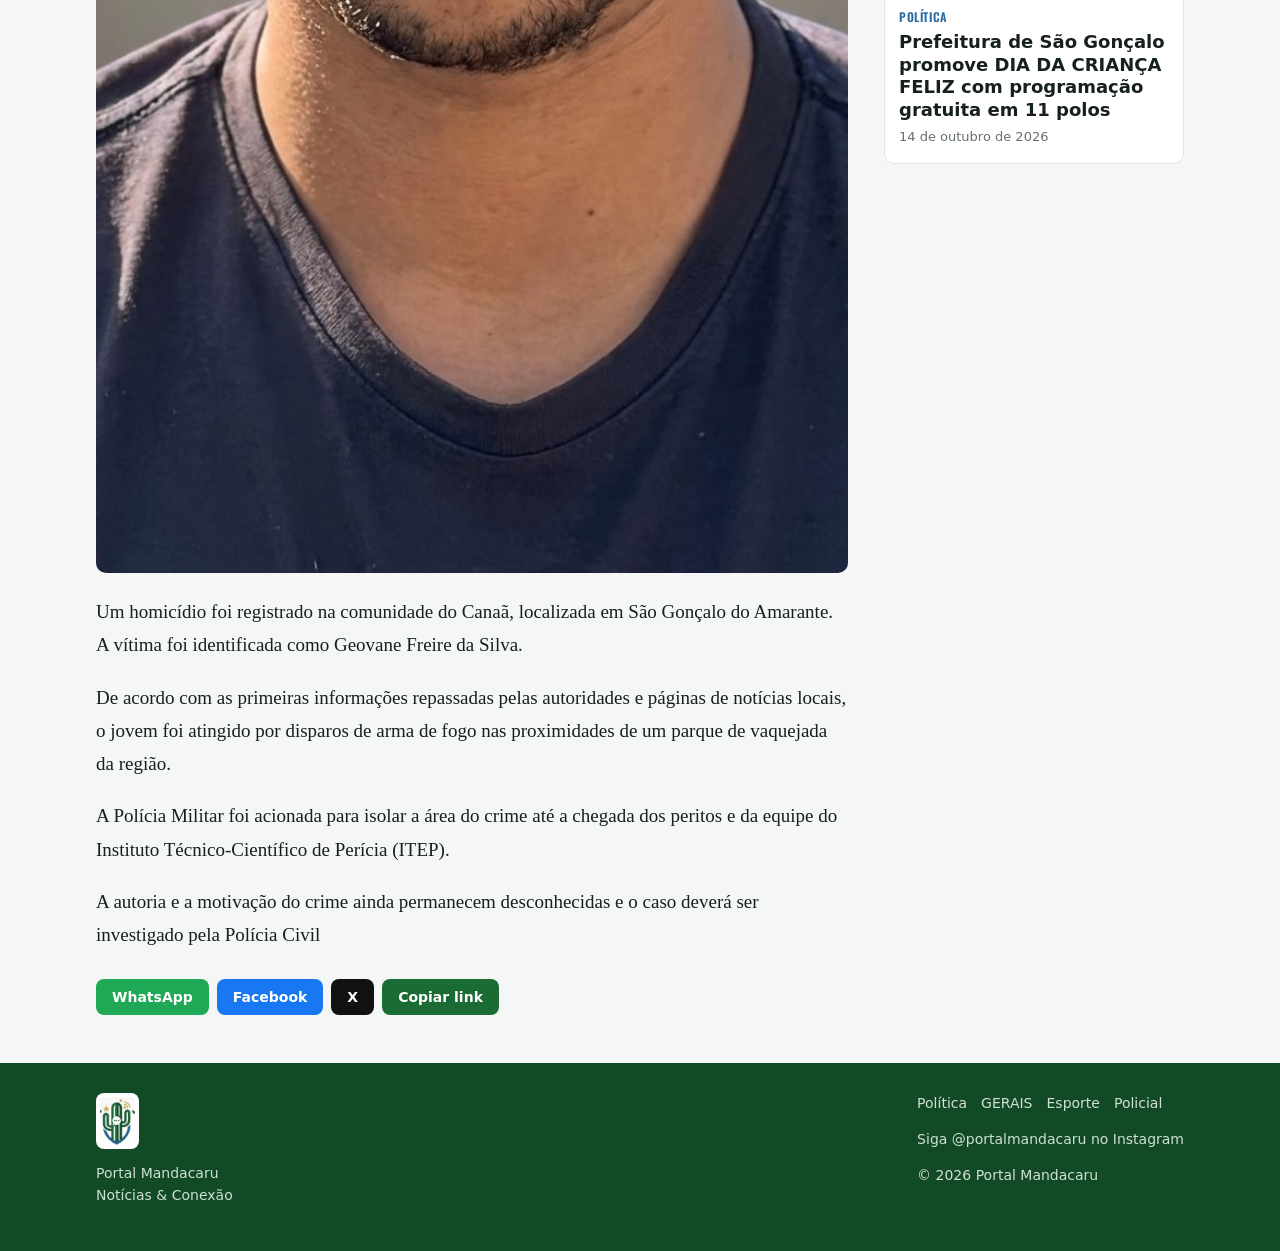
<file: noticia/homicidio-no-canaa-jovem-e-morto-a-tiros-em-sao-goncalo-do-amarante.html>
<!DOCTYPE html><html lang="pt-BR"><head><meta charset="utf-8"><meta name="viewport" content="width=device-width,initial-scale=1">
<title>Homicídio no Canaã: Jovem é morto a tiros em São Gonçalo do Amarante • Portal Mandacaru</title>
<meta name="description" content="Um homicídio foi registrado na comunidade do Canaã, localizada em São Gonçalo do Amarante. A vítima foi identificada como Geovane Freire da Silva.">
<meta property="og:type" content="article"><meta property="og:title" content="Homicídio no Canaã: Jovem é morto a tiros em São Gonçalo do Amarante"><meta property="og:description" content="Um homicídio foi registrado na comunidade do Canaã, localizada em São Gonçalo do Amarante. A vítima foi identificada como Geovane Freire da Silva."><meta property="og:image" content="https://portalmandacaru.vercel.app/imagens/homicidio-no-canaa-jovem-e-morto-a-tiros-em-sao-goncalo-do-amarante-mvkfzyy7.jpg"><meta property="og:url" content="https://portalmandacaru.vercel.app/noticia/homicidio-no-canaa-jovem-e-morto-a-tiros-em-sao-goncalo-do-amarante"><meta property="og:site_name" content="Portal Mandacaru"><meta name="twitter:card" content="summary_large_image">
<link rel="icon" href="/assets/icon.png"><link rel="stylesheet" href="https://fonts.googleapis.com/css2?family=Oswald:wght@600;700&display=swap"><link rel="stylesheet" href="/assets/style.css">
</head><body data-slug="homicidio-no-canaa-jovem-e-morto-a-tiros-em-sao-goncalo-do-amarante" data-cat="Policial">
<div id="topo"></div>
<main class="wrap post"><article>
<a class="tag" href="/?cat=policial">Policial</a>
<h1>Homicídio no Canaã: Jovem é morto a tiros em São Gonçalo do Amarante</h1>
<p class="lead">Um homicídio foi registrado na comunidade do Canaã, localizada em São Gonçalo do Amarante. A vítima foi identificada como Geovane Freire da Silva.</p>
<div class="meta">Por Redação Portal Mandacaru &middot; 23 de outubro de 2026</div>
<figure><img src="/imagens/homicidio-no-canaa-jovem-e-morto-a-tiros-em-sao-goncalo-do-amarante-mvkfzyy7.jpg" alt="Homicídio no Canaã: Jovem é morto a tiros em São Gonçalo do Amarante"></figure>
<div class="conteudo">
<p>Um homicídio foi registrado na comunidade do Canaã, localizada em São Gonçalo do Amarante. A vítima foi identificada como Geovane Freire da Silva.</p><p>De acordo com as primeiras informações repassadas pelas autoridades e páginas de notícias locais, o jovem foi atingido por disparos de arma de fogo nas proximidades de um parque de vaquejada da região.</p><p>A Polícia Militar foi acionada para isolar a área do crime até a chegada dos peritos e da equipe do Instituto Técnico-Científico de Perícia (ITEP).</p><p>A autoria e a motivação do crime ainda permanecem desconhecidas e o caso deverá ser investigado pela Polícia Civil</p>
</div>
<div class="share" id="share"></div>
</article>
<aside id="relacionadas"></aside></main>
<div id="rodape"></div>
<script src="/assets/app.js"></script>
</body></html>
</file>
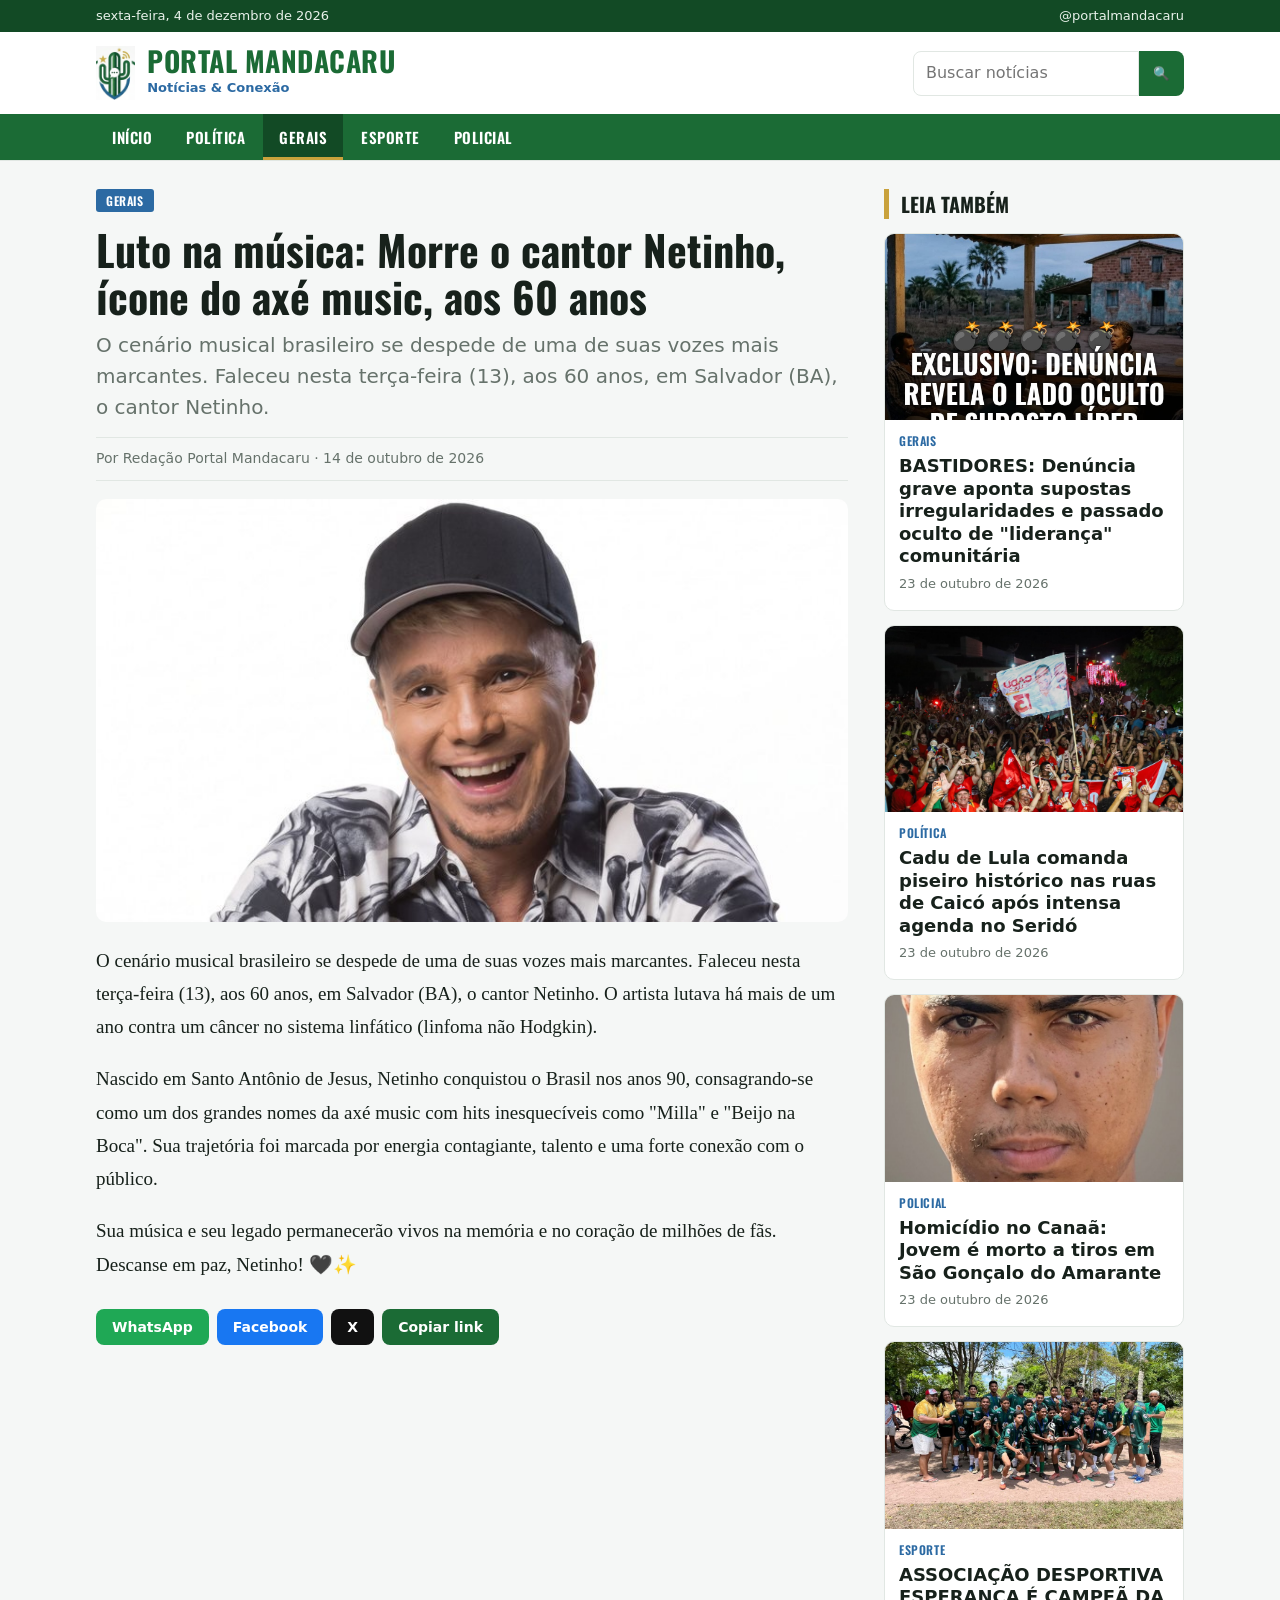
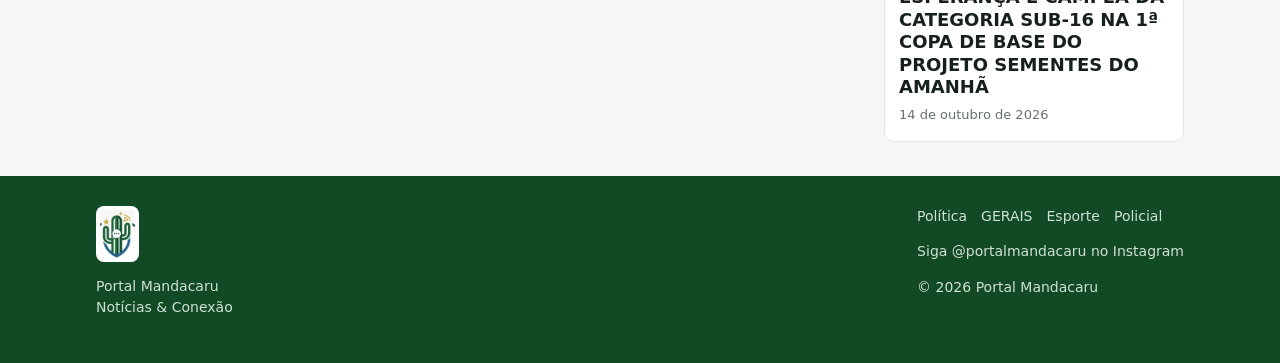
<file: noticia/luto-na-musica-morre-o-cantor-netinho-icone-do-axe-music-aos-60-anos.html>
<!DOCTYPE html><html lang="pt-BR"><head><meta charset="utf-8"><meta name="viewport" content="width=device-width,initial-scale=1">
<title>Luto na música: Morre o cantor Netinho, ícone do axé music, aos 60 anos • Portal Mandacaru</title>
<meta name="description" content="O cenário musical brasileiro se despede de uma de suas vozes mais marcantes. Faleceu nesta terça-feira (13), aos 60 anos, em Salvador (BA), o cantor Netinho.">
<meta property="og:type" content="article"><meta property="og:title" content="Luto na música: Morre o cantor Netinho, ícone do axé music, aos 60 anos"><meta property="og:description" content="O cenário musical brasileiro se despede de uma de suas vozes mais marcantes. Faleceu nesta terça-feira (13), aos 60 anos, em Salvador (BA), o cantor Netinho."><meta property="og:image" content="https://portalmandacaru.vercel.app/imagens/luto-na-musica-morre-o-cantor-netinho-icone-do-axe-music-aos-60-anos-mv7j4y95.jpg"><meta property="og:url" content="https://portalmandacaru.vercel.app/noticia/luto-na-musica-morre-o-cantor-netinho-icone-do-axe-music-aos-60-anos"><meta property="og:site_name" content="Portal Mandacaru"><meta name="twitter:card" content="summary_large_image">
<link rel="icon" href="/assets/icon.png"><link rel="stylesheet" href="https://fonts.googleapis.com/css2?family=Oswald:wght@600;700&display=swap"><link rel="stylesheet" href="/assets/style.css">
</head><body data-slug="luto-na-musica-morre-o-cantor-netinho-icone-do-axe-music-aos-60-anos" data-cat="GERAIS">
<div id="topo"></div>
<main class="wrap post"><article>
<a class="tag" href="/?cat=gerais">GERAIS</a>
<h1>Luto na música: Morre o cantor Netinho, ícone do axé music, aos 60 anos</h1>
<p class="lead">O cenário musical brasileiro se despede de uma de suas vozes mais marcantes. Faleceu nesta terça-feira (13), aos 60 anos, em Salvador (BA), o cantor Netinho.</p>
<div class="meta">Por Redação Portal Mandacaru &middot; 14 de outubro de 2026</div>
<figure><img src="/imagens/luto-na-musica-morre-o-cantor-netinho-icone-do-axe-music-aos-60-anos-mv7j4y95.jpg" alt="Luto na música: Morre o cantor Netinho, ícone do axé music, aos 60 anos"></figure>
<div class="conteudo">
<p>O cenário musical brasileiro se despede de uma de suas vozes mais marcantes. Faleceu nesta terça-feira (13), aos 60 anos, em Salvador (BA), o cantor Netinho. O artista lutava há mais de um ano contra um câncer no sistema linfático (linfoma não Hodgkin).</p><p>Nascido em Santo Antônio de Jesus, Netinho conquistou o Brasil nos anos 90, consagrando-se como um dos grandes nomes da axé music com hits inesquecíveis como "Milla" e "Beijo na Boca". Sua trajetória foi marcada por energia contagiante, talento e uma forte conexão com o público.</p><p>Sua música e seu legado permanecerão vivos na memória e no coração de milhões de fãs. Descanse em paz, Netinho! 🖤✨</p>
</div>
<div class="share" id="share"></div>
</article>
<aside id="relacionadas"></aside></main>
<div id="rodape"></div>
<script src="/assets/app.js"></script>
</body></html>
</file>
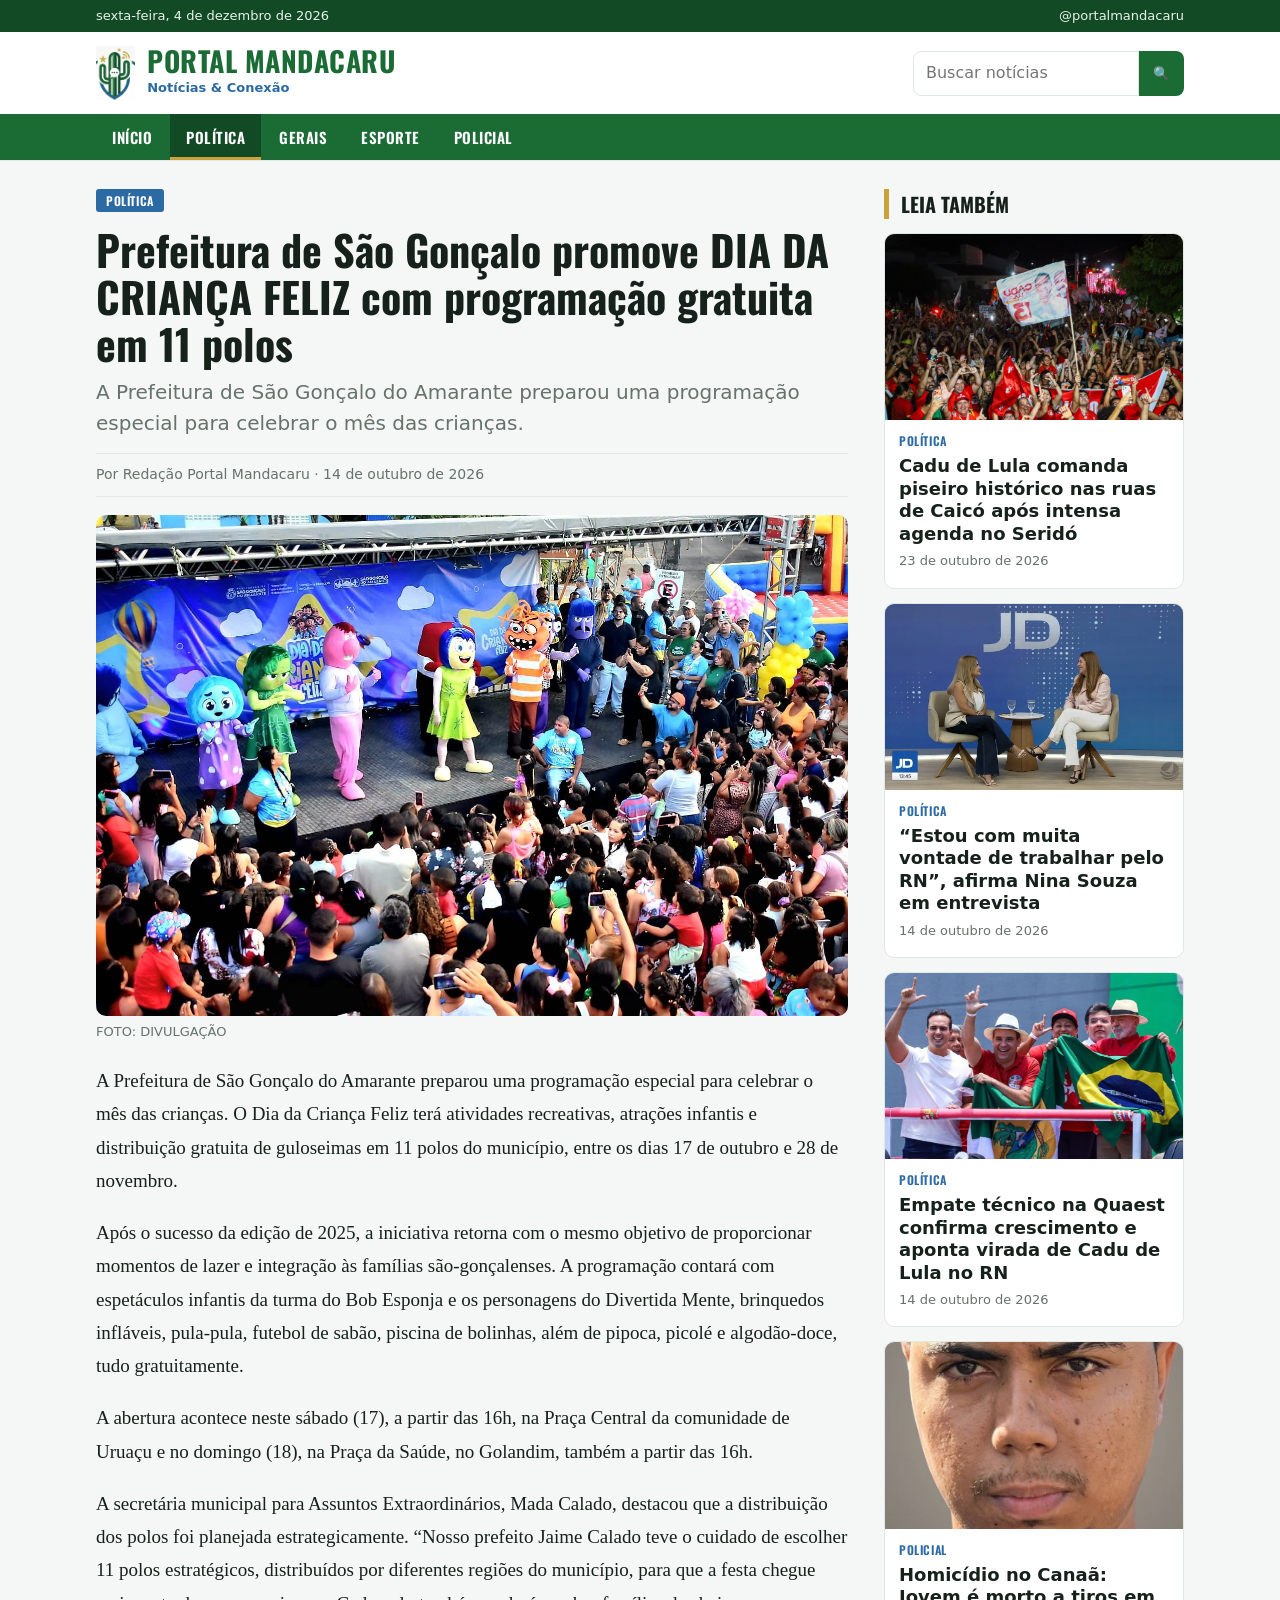
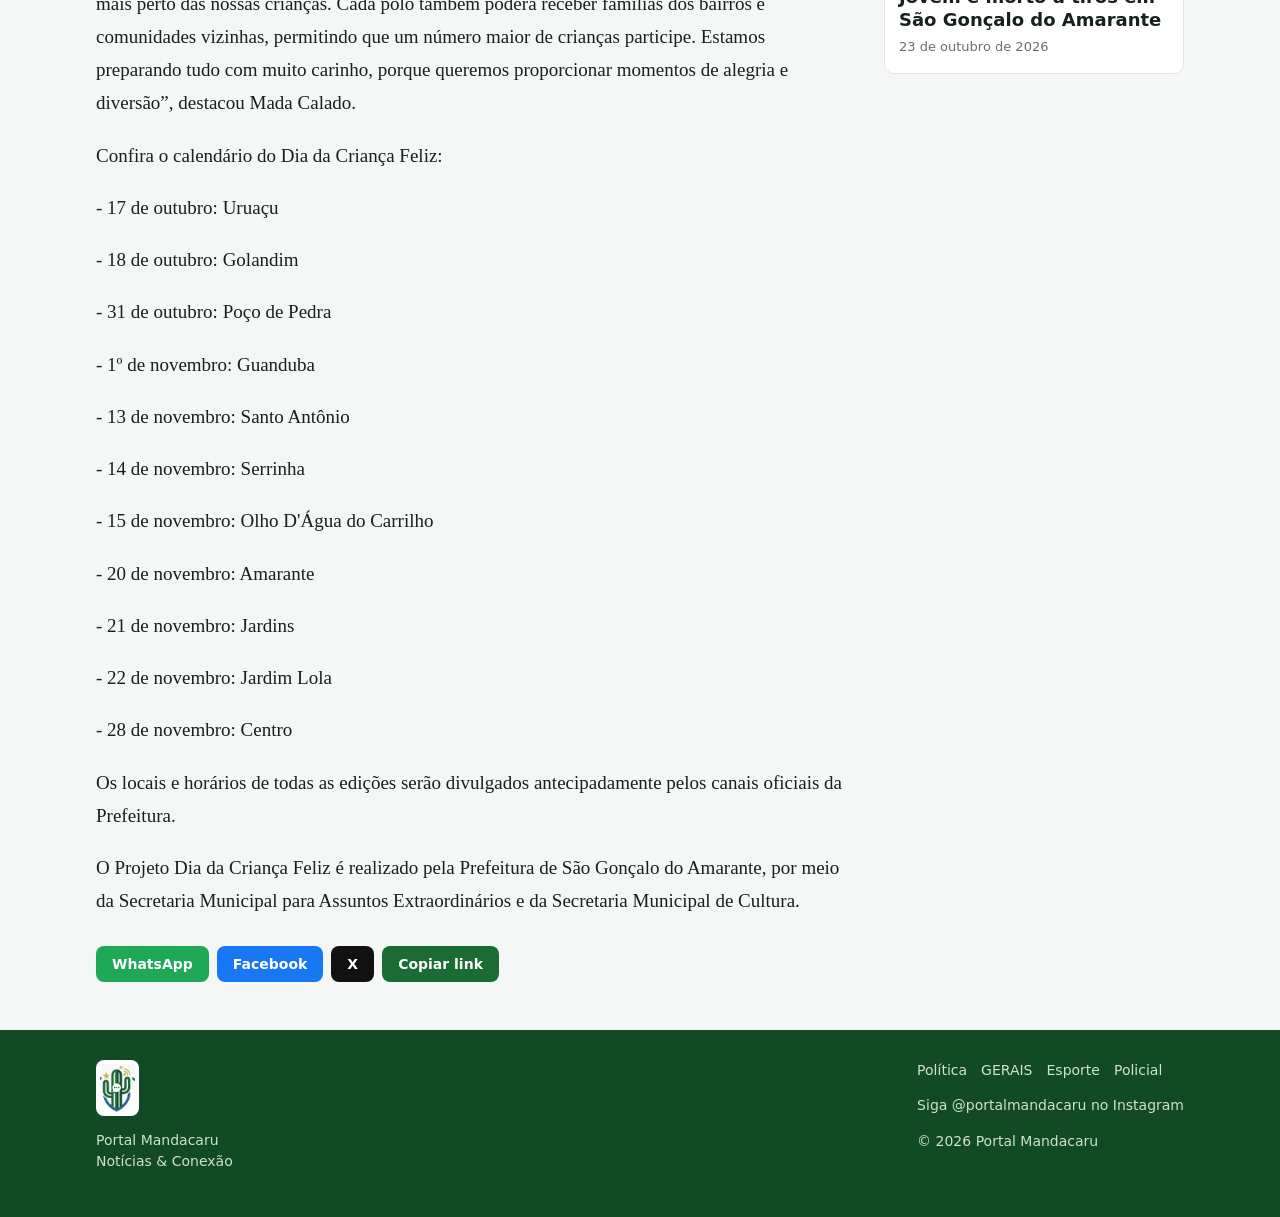
<file: noticia/prefeitura-de-sao-goncalo-promove-dia-da-crianca-feliz-com-programacao.html>
<!DOCTYPE html><html lang="pt-BR"><head><meta charset="utf-8"><meta name="viewport" content="width=device-width,initial-scale=1">
<title>Prefeitura de São Gonçalo promove DIA DA CRIANÇA FELIZ com programação gratuita em 11 polos • Portal Mandacaru</title>
<meta name="description" content="A Prefeitura de São Gonçalo do Amarante preparou uma programação especial para celebrar o mês das crianças.">
<meta property="og:type" content="article"><meta property="og:title" content="Prefeitura de São Gonçalo promove DIA DA CRIANÇA FELIZ com programação gratuita em 11 polos"><meta property="og:description" content="A Prefeitura de São Gonçalo do Amarante preparou uma programação especial para celebrar o mês das crianças."><meta property="og:image" content="https://portalmandacaru.vercel.app/imagens/prefeitura-de-sao-goncalo-promove-dia-da-crianca-feliz-com-programacao-mv7j755a.jpg"><meta property="og:url" content="https://portalmandacaru.vercel.app/noticia/prefeitura-de-sao-goncalo-promove-dia-da-crianca-feliz-com-programacao"><meta property="og:site_name" content="Portal Mandacaru"><meta name="twitter:card" content="summary_large_image">
<link rel="icon" href="/assets/icon.png"><link rel="stylesheet" href="https://fonts.googleapis.com/css2?family=Oswald:wght@600;700&display=swap"><link rel="stylesheet" href="/assets/style.css">
</head><body data-slug="prefeitura-de-sao-goncalo-promove-dia-da-crianca-feliz-com-programacao" data-cat="Política">
<div id="topo"></div>
<main class="wrap post"><article>
<a class="tag" href="/?cat=politica">Política</a>
<h1>Prefeitura de São Gonçalo promove DIA DA CRIANÇA FELIZ com programação gratuita em 11 polos</h1>
<p class="lead">A Prefeitura de São Gonçalo do Amarante preparou uma programação especial para celebrar o mês das crianças.</p>
<div class="meta">Por Redação Portal Mandacaru &middot; 14 de outubro de 2026</div>
<figure><img src="/imagens/prefeitura-de-sao-goncalo-promove-dia-da-crianca-feliz-com-programacao-mv7j755a.jpg" alt="Prefeitura de São Gonçalo promove DIA DA CRIANÇA FELIZ com programação gratuita em 11 polos"><figcaption>FOTO: DIVULGAÇÃO</figcaption></figure>
<div class="conteudo">
<p>A Prefeitura de São Gonçalo do Amarante preparou uma programação especial para celebrar o mês das crianças. O Dia da Criança Feliz terá atividades recreativas, atrações infantis e distribuição gratuita de guloseimas em 11 polos do município, entre os dias 17 de outubro e 28 de novembro.</p><p>Após o sucesso da edição de 2025, a iniciativa retorna com o mesmo objetivo de proporcionar momentos de lazer e integração às famílias são-gonçalenses. A programação contará com espetáculos infantis da turma do Bob Esponja e os personagens do Divertida Mente, brinquedos infláveis, pula-pula, futebol de sabão, piscina de bolinhas, além de pipoca, picolé e algodão-doce, tudo gratuitamente.</p><p>A abertura acontece neste sábado (17), a partir das 16h, na Praça Central da comunidade de Uruaçu e no domingo (18), na Praça da Saúde, no Golandim, também a partir das 16h.</p><p>A secretária municipal para Assuntos Extraordinários, Mada Calado, destacou que a distribuição dos polos foi planejada estrategicamente. “Nosso prefeito Jaime Calado teve o cuidado de escolher 11 polos estratégicos, distribuídos por diferentes regiões do município, para que a festa chegue mais perto das nossas crianças. Cada polo também poderá receber famílias dos bairros e comunidades vizinhas, permitindo que um número maior de crianças participe. Estamos preparando tudo com muito carinho, porque queremos proporcionar momentos de alegria e diversão”, destacou Mada Calado.</p><p>Confira o calendário do Dia da Criança Feliz:</p><p>- 17 de outubro: Uruaçu</p><p>- 18 de outubro: Golandim</p><p>- 31 de outubro: Poço de Pedra</p><p>- 1º de novembro: Guanduba</p><p>- 13 de novembro: Santo Antônio</p><p>- 14 de novembro: Serrinha</p><p>- 15 de novembro: Olho D'Água do Carrilho</p><p>- 20 de novembro: Amarante</p><p>- 21 de novembro: Jardins</p><p>- 22 de novembro: Jardim Lola</p><p>- 28 de novembro: Centro</p><p>Os locais e horários de todas as edições serão divulgados antecipadamente pelos canais oficiais da Prefeitura.</p><p>O Projeto Dia da Criança Feliz é realizado pela Prefeitura de São Gonçalo do Amarante, por meio da Secretaria Municipal para Assuntos Extraordinários e da Secretaria Municipal de Cultura.</p>
</div>
<div class="share" id="share"></div>
</article>
<aside id="relacionadas"></aside></main>
<div id="rodape"></div>
<script src="/assets/app.js"></script>
</body></html>
</file>
<file: assets/style.css>
:root{--g:#1b6b35;--g2:#124a25;--b:#2c6aa3;--o:#c9a23c;--tx:#17211b;--mut:#66726b;--bd:#e1e7e3;--bg:#f5f7f6;--card:#fff}
*{box-sizing:border-box}
body{margin:0;font:16px/1.55 system-ui,-apple-system,"Segoe UI",Roboto,sans-serif;color:var(--tx);background:var(--bg)}
a{color:inherit;text-decoration:none}img{max-width:100%;display:block}
.wrap{max-width:1120px;margin:0 auto;padding:0 16px}
.barra{background:var(--g2);color:#e8f1ea;font-size:13px}
.barra .wrap{display:flex;justify-content:space-between;padding:6px 16px}
.cab{background:#fff;border-bottom:1px solid var(--bd)}
.cab>.wrap{display:flex;align-items:center;justify-content:space-between;gap:16px;padding:14px 16px;flex-wrap:wrap}
.marca{display:flex;align-items:center;gap:12px}.marca img{height:54px;width:auto}
.marca b{display:block;font:700 28px/1 Oswald,Impact,sans-serif;color:var(--g);letter-spacing:.5px}
.marca small{color:var(--b);font-weight:600;font-size:13px}
.busca{display:flex}
.busca input{padding:9px 12px;border:1px solid var(--bd);border-radius:8px 0 0 8px;min-width:200px;font:inherit}
.busca button{border:0;background:var(--g);color:#fff;padding:0 14px;border-radius:0 8px 8px 0;cursor:pointer}
.menu{background:var(--g)}
.menu .wrap{display:flex;gap:2px;overflow-x:auto}
.menu a{color:#fff;padding:12px 16px;font:600 15px Oswald,sans-serif;text-transform:uppercase;letter-spacing:.5px;white-space:nowrap}
.menu a:hover,.menu a.on{background:var(--g2);box-shadow:inset 0 -3px var(--o)}
main{padding-bottom:40px}
.vazio{padding:60px 0;text-align:center;color:var(--mut)}
.sec-t{font:700 24px Oswald,sans-serif;text-transform:uppercase;margin:34px 0 14px;padding-left:12px;border-left:5px solid var(--o);display:flex;justify-content:space-between;align-items:baseline}
.sec-t a{font:600 14px system-ui;color:var(--b);text-transform:none}
.hero{display:grid;grid-template-columns:2fr 1fr;gap:20px;margin-top:24px}
.dest{position:relative;border-radius:12px;overflow:hidden;min-height:430px;background:var(--g2);display:block}
.dest img{position:absolute;inset:0;width:100%;height:100%;object-fit:cover}
.dest .txt{position:absolute;left:0;right:0;bottom:0;padding:60px 24px 24px;background:linear-gradient(transparent,rgba(0,0,0,.9));color:#fff}
.dest h2{margin:8px 0 6px;font:700 34px/1.1 Oswald,Impact,sans-serif;text-shadow:0 2px 8px rgba(0,0,0,.6)}
.dest p{margin:0;opacity:.92}
.lados{display:grid;gap:20px;grid-template-rows:1fr 1fr}
.tag{display:inline-block;background:var(--b);color:#fff;font:600 12px Oswald,sans-serif;letter-spacing:.6px;text-transform:uppercase;padding:3px 10px;border-radius:3px}
.grid{display:grid;grid-template-columns:repeat(3,1fr);gap:20px}
.card{background:var(--card);border:1px solid var(--bd);border-radius:10px;overflow:hidden;display:flex;flex-direction:column;transition:transform .15s,box-shadow .15s}
.card:hover{transform:translateY(-2px);box-shadow:0 8px 20px rgba(0,0,0,.08)}
.card .th{aspect-ratio:16/10;background:#e9efeb;overflow:hidden}
.card .th img{width:100%;height:100%;object-fit:cover}
.card .th.sem img{object-fit:contain;padding:18px}
.card .in{padding:12px 14px 16px;display:flex;flex-direction:column;gap:6px;flex:1}
.card h3{margin:0;font-size:18px;line-height:1.25}
.card .c{font:600 12px Oswald,sans-serif;letter-spacing:.6px;color:var(--b);text-transform:uppercase}
.card .d{font-size:13px;color:var(--mut);margin-top:auto}
.lados .dest{min-height:205px}.lados .dest h2{font-size:21px}
.mais{display:block;margin:26px auto 0;padding:12px 28px;border:2px solid var(--g);background:#fff;color:var(--g);font:700 15px Oswald,sans-serif;letter-spacing:.6px;text-transform:uppercase;border-radius:8px;cursor:pointer}
.mais:hover{background:var(--g);color:#fff}
.rod{background:var(--g2);color:#cfe0d4;margin-top:20px;padding:30px 0;font-size:14px}
.rod .wrap{display:flex;gap:24px;justify-content:space-between;flex-wrap:wrap;align-items:flex-start}
.rod img{height:56px;background:#fff;border-radius:8px;padding:4px}
.rod nav{display:flex;gap:14px;flex-wrap:wrap}.rod a:hover{color:#fff;text-decoration:underline}
.post{display:grid;grid-template-columns:minmax(0,1fr) 300px;gap:36px;padding-top:28px}
.post h1{font:700 42px/1.12 Oswald,Impact,sans-serif;margin:12px 0 10px}
.lead{font-size:20px;color:var(--mut);margin:0 0 14px}
.meta{font-size:14px;color:var(--mut);border-top:1px solid var(--bd);border-bottom:1px solid var(--bd);padding:10px 0;margin-bottom:18px}
figure{margin:0 0 22px}figure img{width:100%;border-radius:10px}
figcaption{font-size:13px;color:var(--mut);margin-top:6px}
.conteudo{font:19px/1.75 Georgia,"Times New Roman",serif}
.conteudo h2{font:700 28px/1.2 Oswald,sans-serif;margin:30px 0 8px}
.conteudo blockquote{margin:22px 0;padding:6px 20px;border-left:5px solid var(--o);background:#fff;font-style:italic}
.conteudo a{color:var(--b);text-decoration:underline}
.conteudo img{border-radius:8px;margin:16px 0}
.share{display:flex;gap:8px;flex-wrap:wrap;margin:28px 0}
.share a,.share button{padding:10px 16px;border-radius:8px;border:0;background:var(--g);color:#fff;font:600 14px system-ui;cursor:pointer}
.share .w{background:#1fa855}.share .f{background:#1877f2}.share .x{background:#111}
.rel h3.sec-t{margin-top:0;font-size:20px}
.rel .card{margin-bottom:14px}
@media(max-width:900px){.hero{grid-template-columns:1fr}.lados{grid-template-columns:1fr 1fr;grid-template-rows:auto}.post{grid-template-columns:1fr}.grid{grid-template-columns:repeat(2,1fr)}}
@media(max-width:560px){.grid,.lados{grid-template-columns:1fr}.dest{min-height:340px}.dest h2{font-size:27px}.post h1{font-size:32px}.busca{width:100%}.busca input{flex:1;min-width:0}.conteudo{font-size:18px}}
</file>
